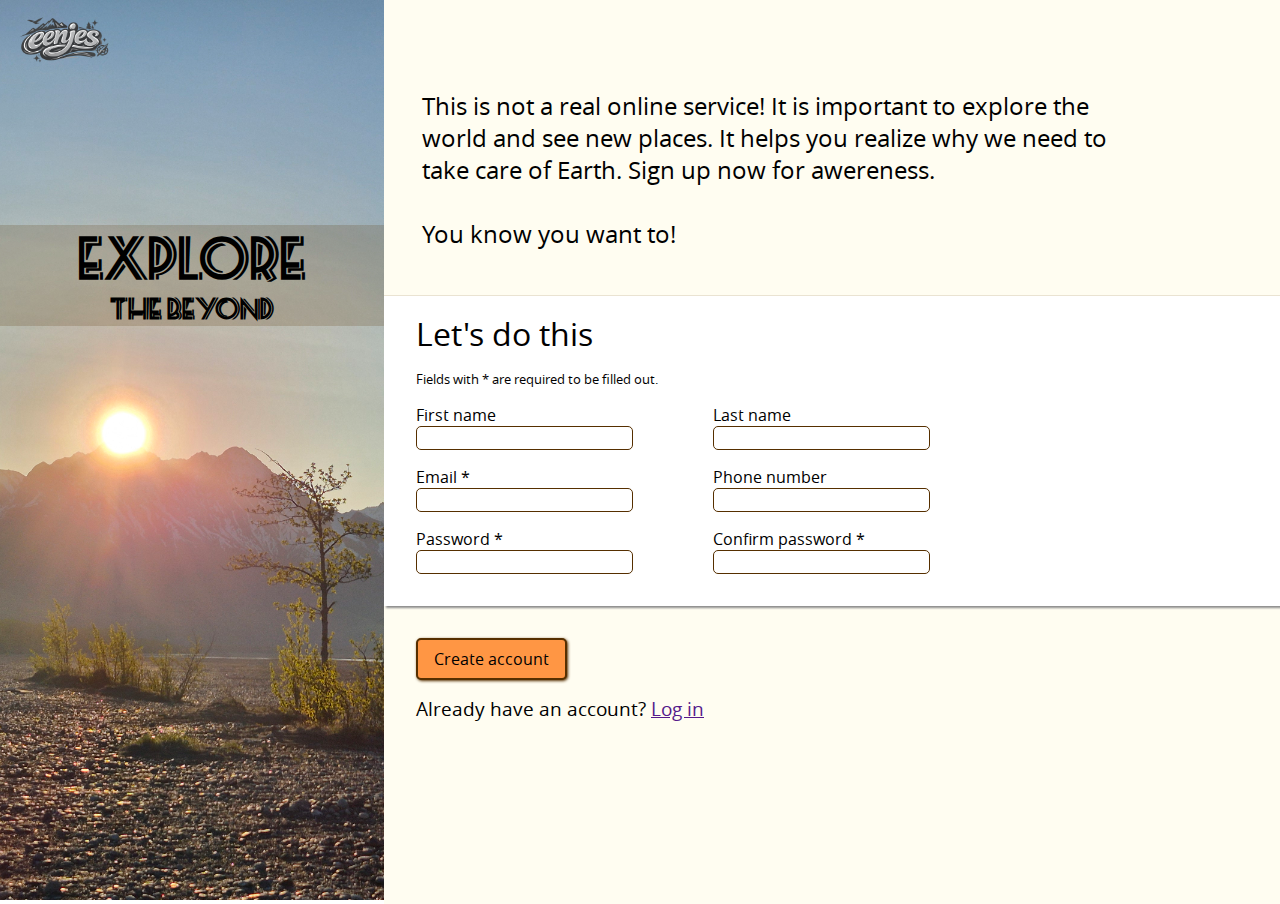
<file: index.html>
<!DOCTYPE html>
<html lang="en">
<head>
    <meta charset="UTF-8">
    <meta name="viewport" content="width=device-width, initial-scale=1.0">
    <link rel="stylesheet" href="style.css">
    <title>Sign up</title>
</head>
<body>
    <div class="side-bar">
        <img src="background.jpg" alt="landscape image">
        <img class="logo" src="logo.png" alt="logo">
        <div class="side-bar-header">
            <h1>Explore</h1>
            <h2>The beyond</h2>
        </div>
    </div>

    <div class="main">
        <div class="main-header">
            <p>This is not a real online service! It is important to explore the world and see new places.
                It helps you realize why we need to take care of Earth. Sign up now for awereness.
            </p>

            <p>You know you want to!</p>
        </div>

        <div class="main-form">

            <form action="" method="post">
                <div class="form-section">
                    <p>Let's do this</p>
                    <p class="warning">Fields with * are required to be filled out.</p>
                    <div class="inputs">
                        <div class="form-column-one">
                            <p>
                                <label for="first_name">First name</label>
                                <input type="text" name="first_name" id="first_name">
                            </p>
                            <p>
                                <label for="email">Email *</label>
                                <input type="email" name="email" id="email" required>
                            </p>
                    
                            <p>
                                <label for="password">Password *</label>
                                <input type="password" name="password" id="password" required minlength="8">
                            </p>
                        </div>
                        <div class="form-column-two">
                            <p>
                                <label for="last_name">Last name</label>
                                <input type="text" name="last_name" id="last_name">
                            </p>
                            <p>
                                <label for="tel_number">Phone number</label>
                                <input type="tel" name="tel_number" id="tel_number">
                            </p>
                            <p>
                                <label for="confirm_password">Confirm password *</label>
                                <input type="password" name="confirm_password" id="confirm_password" required minlength="8">
                            </p>
                        </div>
                    </div>
                </div>
                <button type="submit">Create account</button>
            </form>
            <p>Already have an account? <a href="">Log in</a></p>
        </div>
    </div>

    <script src="script.js"></script>
</body>
</html>
</file>
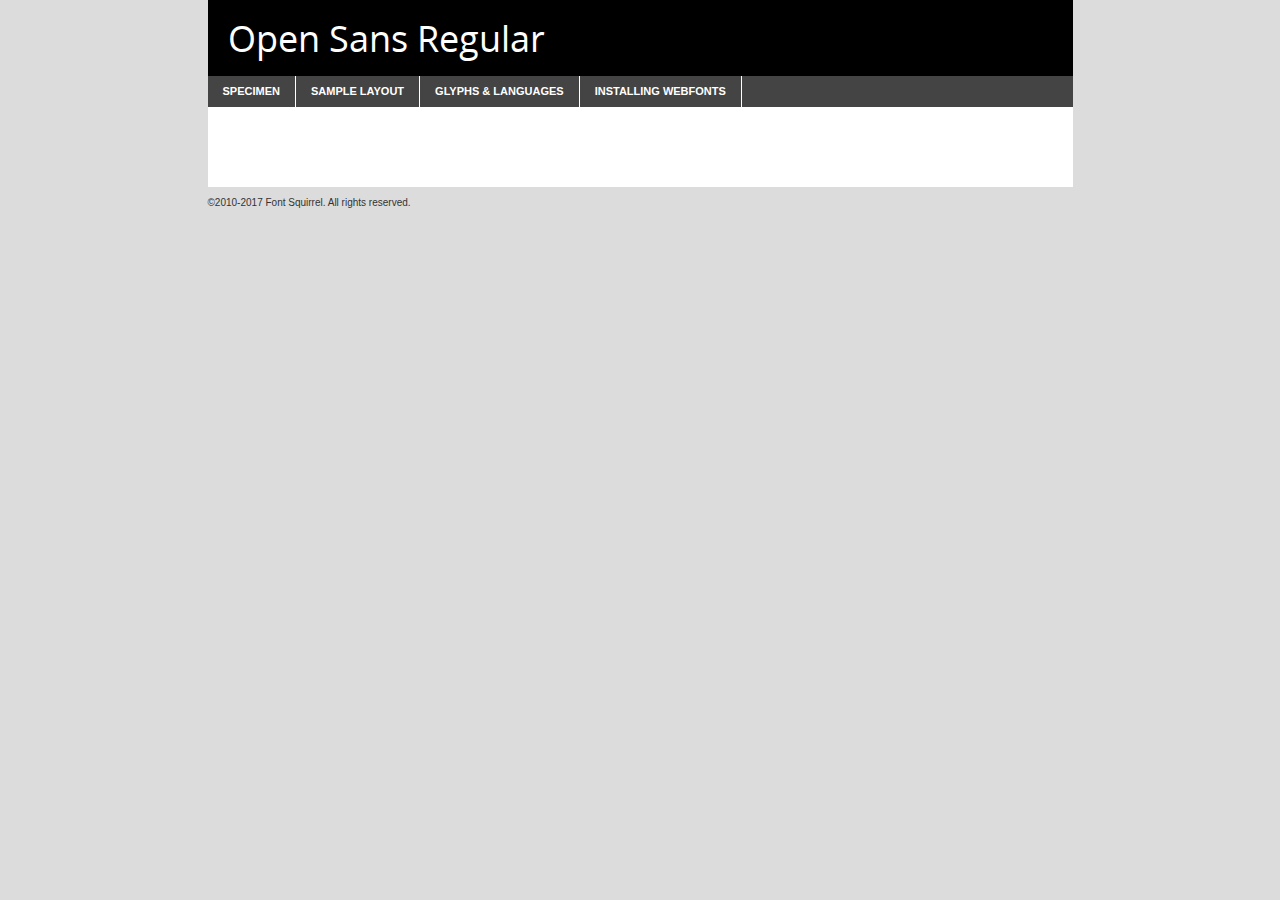
<file: fonts/fonts/opensans-regular-demo.html>
<!DOCTYPE html PUBLIC "-//W3C//DTD XHTML 1.0 Transitional//EN"
        "http://www.w3.org/TR/xhtml1/DTD/xhtml1-transitional.dtd">

<html xmlns="http://www.w3.org/1999/xhtml" xml:lang="en" lang="en">
<head>
    <meta http-equiv="Content-Type" content="text/html; charset=utf-8"/>
    <script src="http://ajax.googleapis.com/ajax/libs/jquery/1.7.2/jquery.min.js" type="text/javascript" charset="utf-8"></script>
    <script type="text/javascript">
		(function($) {
			$.fn.easyTabs = function(option) {
				var param = jQuery.extend({ fadeSpeed: 'fast', defaultContent: 1, activeClass: 'active' }, option);
				$(this).each(function() {
					var thisId = '#' + this.id;
					if ( param.defaultContent == '' )
					{
						param.defaultContent = 1;
					}
					if ( typeof param.defaultContent == 'number' )
					{
						var defaultTab = $(thisId + ' .tabs li:eq(' + (param.defaultContent - 1) + ') a').attr('href').substr(1);
					}
					else
					{
						var defaultTab = param.defaultContent;
					}
					$(thisId + ' .tabs li a').each(function() {
						var tabToHide = $(this).attr('href').substr(1);
						$('#' + tabToHide).addClass('easytabs-tab-content');
					});
					hideAll();
					changeContent(defaultTab);

					function hideAll() {$(thisId + ' .easytabs-tab-content').hide();}

					function changeContent(tabId)
					{
						hideAll();
						$(thisId + ' .tabs li').removeClass(param.activeClass);
						$(thisId + ' .tabs li a[href=#' + tabId + ']').closest('li').addClass(param.activeClass);
						if ( param.fadeSpeed != 'none' )
						{
							$(thisId + ' #' + tabId).fadeIn(param.fadeSpeed);
						}
						else
						{
							$(thisId + ' #' + tabId).show();
						}
					}

					$(thisId + ' .tabs li').click(function() {
						var tabId = $(this).find('a').attr('href').substr(1);
						changeContent(tabId);
						return false;
					});
				});
			}
		})(jQuery);
    </script>
    <link rel="stylesheet" href="specimen_files/specimen_stylesheet.css" type="text/css" charset="utf-8"/>
    <link rel="stylesheet" href="stylesheet.css" type="text/css" charset="utf-8"/>

    <style type="text/css">
        		body {
			font-family: 'open_sansregular';
        		}

            </style>

    <title>Open Sans Regular Specimen</title>


    <script type="text/javascript" charset="utf-8">
		$(document).ready(function() {
			$('#container').easyTabs({ defaultContent: 1 });
		});
    </script>
</head>

<body>
<div id="container">
    <div id="header">
		Open Sans Regular    </div>
    <ul class="tabs">
        <li><a href="#specimen">Specimen</a></li>
        <li><a href="#layout">Sample Layout</a></li>
                <li><a href="#glyphs">Glyphs &amp; Languages</a></li>
        <li><a href="#installing">Installing Webfonts</a></li>

    </ul>

    <div id="main_content">


        <div id="specimen">

            <div class="section">
                <div class="grid12 firstcol">
                    <div class="huge">AaBb</div>
                </div>
            </div>

            <div class="section">
                <div class="glyph_range">A&#x200B;B&#x200b;C&#x200b;D&#x200b;E&#x200b;F&#x200b;G&#x200b;H&#x200b;I&#x200b;J&#x200b;K&#x200b;L&#x200b;M&#x200b;N&#x200b;O&#x200b;P&#x200b;Q&#x200b;R&#x200b;S&#x200b;T&#x200b;U&#x200b;V&#x200b;W&#x200b;X&#x200b;Y&#x200b;Z&#x200b;a&#x200b;b&#x200b;c&#x200b;d&#x200b;e&#x200b;f&#x200b;g&#x200b;h&#x200b;i&#x200b;j&#x200b;k&#x200b;l&#x200b;m&#x200b;n&#x200b;o&#x200b;p&#x200b;q&#x200b;r&#x200b;s&#x200b;t&#x200b;u&#x200b;v&#x200b;w&#x200b;x&#x200b;y&#x200b;z&#x200b;1&#x200b;2&#x200b;3&#x200b;4&#x200b;5&#x200b;6&#x200b;7&#x200b;8&#x200b;9&#x200b;0&#x200b;&amp;&#x200b;.&#x200b;,&#x200b;?&#x200b;!&#x200b;&#64;&#x200b;(&#x200b;)&#x200b;#&#x200b;$&#x200b;%&#x200b;*&#x200b;+&#x200b;-&#x200b;=&#x200b;:&#x200b;;</div>
            </div>
            <div class="section">
                <div class="grid12 firstcol">
                    <table class="sample_table">
                        <tr>
                            <td>10</td>
                            <td class="size10">abcdefghijklmnopqrstuvwxyzABCDEFGHIJKLMNOPQRSTUVWXYZ0123456789abcdefghijklmnopqrstuvwxyzABCDEFGHIJKLMNOPQRSTUVWXYZ0123456789abcdefghijklmnopqrstuvwxyzABCDEFGHIJKLMNOPQRSTUVWXYZ</td>
                        </tr>
                        <tr>
                            <td>11</td>
                            <td class="size11">abcdefghijklmnopqrstuvwxyzABCDEFGHIJKLMNOPQRSTUVWXYZ0123456789abcdefghijklmnopqrstuvwxyzABCDEFGHIJKLMNOPQRSTUVWXYZ0123456789abcdefghijklmnopqrstuvwxyzABCDEFGHIJKLMNOPQRSTUVWXYZ</td>
                        </tr>
                        <tr>
                            <td>12</td>
                            <td class="size12">abcdefghijklmnopqrstuvwxyzABCDEFGHIJKLMNOPQRSTUVWXYZ0123456789abcdefghijklmnopqrstuvwxyzABCDEFGHIJKLMNOPQRSTUVWXYZ0123456789abcdefghijklmnopqrstuvwxyzABCDEFGHIJKLMNOPQRSTUVWXYZ</td>
                        </tr>
                        <tr>
                            <td>13</td>
                            <td class="size13">abcdefghijklmnopqrstuvwxyzABCDEFGHIJKLMNOPQRSTUVWXYZ0123456789abcdefghijklmnopqrstuvwxyzABCDEFGHIJKLMNOPQRSTUVWXYZ0123456789abcdefghijklmnopqrstuvwxyzABCDEFGHIJKLMNOPQRSTUVWXYZ</td>
                        </tr>
                        <tr>
                            <td>14</td>
                            <td class="size14">abcdefghijklmnopqrstuvwxyzABCDEFGHIJKLMNOPQRSTUVWXYZ0123456789abcdefghijklmnopqrstuvwxyzABCDEFGHIJKLMNOPQRSTUVWXYZ0123456789abcdefghijklmnopqrstuvwxyzABCDEFGHIJKLMNOPQRSTUVWXYZ</td>
                        </tr>
                        <tr>
                            <td>16</td>
                            <td class="size16">abcdefghijklmnopqrstuvwxyzABCDEFGHIJKLMNOPQRSTUVWXYZ0123456789abcdefghijklmnopqrstuvwxyzABCDEFGHIJKLMNOPQRSTUVWXYZ</td>
                        </tr>
                        <tr>
                            <td>18</td>
                            <td class="size18">abcdefghijklmnopqrstuvwxyzABCDEFGHIJKLMNOPQRSTUVWXYZ0123456789abcdefghijklmnopqrstuvwxyzABCDEFGHIJKLMNOPQRSTUVWXYZ</td>
                        </tr>
                        <tr>
                            <td>20</td>
                            <td class="size20">abcdefghijklmnopqrstuvwxyzABCDEFGHIJKLMNOPQRSTUVWXYZ0123456789abcdefghijklmnopqrstuvwxyzABCDEFGHIJKLMNOPQRSTUVWXYZ</td>
                        </tr>
                        <tr>
                            <td>24</td>
                            <td class="size24">abcdefghijklmnopqrstuvwxyzABCDEFGHIJKLMNOPQRSTUVWXYZ0123456789abcdefghijklmnopqrstuvwxyzABCDEFGHIJKLMNOPQRSTUVWXYZ</td>
                        </tr>
                        <tr>
                            <td>30</td>
                            <td class="size30">abcdefghijklmnopqrstuvwxyzABCDEFGHIJKLMNOPQRSTUVWXYZ0123456789abcdefghijklmnopqrstuvwxyzABCDEFGHIJKLMNOPQRSTUVWXYZ</td>
                        </tr>
                        <tr>
                            <td>36</td>
                            <td class="size36">abcdefghijklmnopqrstuvwxyzABCDEFGHIJKLMNOPQRSTUVWXYZ0123456789abcdefghijklmnopqrstuvwxyzABCDEFGHIJKLMNOPQRSTUVWXYZ</td>
                        </tr>
                        <tr>
                            <td>48</td>
                            <td class="size48">abcdefghijklmnopqrstuvwxyzABCDEFGHIJKLMNOPQRSTUVWXYZ0123456789abcdefghijklmnopqrstuvwxyzABCDEFGHIJKLMNOPQRSTUVWXYZ</td>
                        </tr>
                        <tr>
                            <td>60</td>
                            <td class="size60">abcdefghijklmnopqrstuvwxyzABCDEFGHIJKLMNOPQRSTUVWXYZ0123456789abcdefghijklmnopqrstuvwxyzABCDEFGHIJKLMNOPQRSTUVWXYZ</td>
                        </tr>
                        <tr>
                            <td>72</td>
                            <td class="size72">abcdefghijklmnopqrstuvwxyzABCDEFGHIJKLMNOPQRSTUVWXYZ0123456789abcdefghijklmnopqrstuvwxyzABCDEFGHIJKLMNOPQRSTUVWXYZ</td>
                        </tr>
                        <tr>
                            <td>90</td>
                            <td class="size90">abcdefghijklmnopqrstuvwxyzABCDEFGHIJKLMNOPQRSTUVWXYZ0123456789abcdefghijklmnopqrstuvwxyzABCDEFGHIJKLMNOPQRSTUVWXYZ</td>
                        </tr>
                    </table>

                </div>

            </div>


            <div class="section" id="bodycomparison">


                <div id="xheight">
                    <div class="fontbody">&#x25FC;&#x25FC;&#x25FC;&#x25FC;&#x25FC;&#x25FC;&#x25FC;&#x25FC;&#x25FC;&#x25FC;&#x25FC;&#x25FC;&#x25FC;&#x25FC;&#x25FC;&#x25FC;&#x25FC;&#x25FC;&#x25FC;&#x25FC;&#x25FC;&#x25FC;&#x25FC;&#x25FC;&#x25FC;&#x25FC;&#x25FC;&#x25FC;&#x25FC;&#x25FC;&#x25FC;&#x25FC;&#x25FC;&#x25FC;&#x25FC;&#x25FC;&#x25FC;&#x25FC;&#x25FC;&#x25FC;&#x25FC;&#x25FC;&#x25FC;&#x25FC;&#x25FC;&#x25FC;&#x25FC;&#x25FC;&#x25FC;&#x25FC;&#x25FC;&#x25FC;&#x25FC;&#x25FC;&#x25FC;&#x25FC;&#x25FC;&#x25FC;&#x25FC;&#x25FC;&#x25FC;&#x25FC;&#x25FC;&#x25FC;&#x25FC;&#x25FC;&#x25FC;&#x25FC;&#x25FC;&#x25FC;&#x25FC;&#x25FC;&#x25FC;&#x25FC;&#x25FC;&#x25FC;&#x25FC;&#x25FC;&#x25FC;&#x25FC;&#x25FC;&#x25FC;&#x25FC;&#x25FC;&#x25FC;&#x25FC;&#x25FC;&#x25FC;&#x25FC;&#x25FC;&#x25FC;&#x25FC;&#x25FC;&#x25FC;&#x25FC;&#x25FC;&#x25FC;&#x25FC;&#x25FC;body</div>
                    <div class="arialbody">body</div>
                    <div class="verdanabody">body</div>
                    <div class="georgiabody">body</div>
                </div>
                <div class="fontbody" style="z-index:1">
                    body<span>Open Sans Regular</span>
                </div>
                <div class="arialbody" style="z-index:1">
                    body<span>Arial</span>
                </div>
                <div class="verdanabody" style="z-index:1">
                    body<span>Verdana</span>
                </div>
                <div class="georgiabody" style="z-index:1">
                    body<span>Georgia</span>
                </div>


            </div>


            <div class="section psample psample_row1" id="">

                <div class="grid2 firstcol">
                    <p class="size10"><span>10.</span>Aenean lacinia bibendum nulla sed consectetur. Fusce dapibus, tellus ac cursus commodo, tortor mauris condimentum nibh, ut fermentum massa justo sit amet risus. Nullam id dolor id nibh ultricies vehicula ut id elit. Cum sociis natoque penatibus et magnis dis parturient montes, nascetur ridiculus mus. Nulla vitae elit libero, a pharetra augue.</p>

                </div>
                <div class="grid3">
                    <p class="size11"><span>11.</span>Aenean lacinia bibendum nulla sed consectetur. Fusce dapibus, tellus ac cursus commodo, tortor mauris condimentum nibh, ut fermentum massa justo sit amet risus. Nullam id dolor id nibh ultricies vehicula ut id elit. Cum sociis natoque penatibus et magnis dis parturient montes, nascetur ridiculus mus. Nulla vitae elit libero, a pharetra augue.</p>

                </div>
                <div class="grid3">
                    <p class="size12"><span>12.</span>Aenean lacinia bibendum nulla sed consectetur. Fusce dapibus, tellus ac cursus commodo, tortor mauris condimentum nibh, ut fermentum massa justo sit amet risus. Nullam id dolor id nibh ultricies vehicula ut id elit. Cum sociis natoque penatibus et magnis dis parturient montes, nascetur ridiculus mus. Nulla vitae elit libero, a pharetra augue.</p>

                </div>
                <div class="grid4">
                    <p class="size13"><span>13.</span>Aenean lacinia bibendum nulla sed consectetur. Fusce dapibus, tellus ac cursus commodo, tortor mauris condimentum nibh, ut fermentum massa justo sit amet risus. Nullam id dolor id nibh ultricies vehicula ut id elit. Cum sociis natoque penatibus et magnis dis parturient montes, nascetur ridiculus mus. Nulla vitae elit libero, a pharetra augue.</p>

                </div>
                <div class="white_blend"></div>

            </div>
            <div class="section psample psample_row2" id="">
                <div class="grid3 firstcol">
                    <p class="size14"><span>14.</span>Aenean lacinia bibendum nulla sed consectetur. Fusce dapibus, tellus ac cursus commodo, tortor mauris condimentum nibh, ut fermentum massa justo sit amet risus. Nullam id dolor id nibh ultricies vehicula ut id elit. Cum sociis natoque penatibus et magnis dis parturient montes, nascetur ridiculus mus. Nulla vitae elit libero, a pharetra augue.</p>

                </div>
                <div class="grid4">
                    <p class="size16"><span>16.</span>Aenean lacinia bibendum nulla sed consectetur. Fusce dapibus, tellus ac cursus commodo, tortor mauris condimentum nibh, ut fermentum massa justo sit amet risus. Nullam id dolor id nibh ultricies vehicula ut id elit. Cum sociis natoque penatibus et magnis dis parturient montes, nascetur ridiculus mus. Nulla vitae elit libero, a pharetra augue.</p>

                </div>
                <div class="grid5">
                    <p class="size18"><span>18.</span>Aenean lacinia bibendum nulla sed consectetur. Fusce dapibus, tellus ac cursus commodo, tortor mauris condimentum nibh, ut fermentum massa justo sit amet risus. Nullam id dolor id nibh ultricies vehicula ut id elit. Cum sociis natoque penatibus et magnis dis parturient montes, nascetur ridiculus mus. Nulla vitae elit libero, a pharetra augue.</p>

                </div>

                <div class="white_blend"></div>

            </div>

            <div class="section psample psample_row3" id="">
                <div class="grid5 firstcol">
                    <p class="size20"><span>20.</span>Aenean lacinia bibendum nulla sed consectetur. Fusce dapibus, tellus ac cursus commodo, tortor mauris condimentum nibh, ut fermentum massa justo sit amet risus. Nullam id dolor id nibh ultricies vehicula ut id elit. Cum sociis natoque penatibus et magnis dis parturient montes, nascetur ridiculus mus. Nulla vitae elit libero, a pharetra augue.</p>
                </div>
                <div class="grid7">
                    <p class="size24"><span>24.</span>Aenean lacinia bibendum nulla sed consectetur. Fusce dapibus, tellus ac cursus commodo, tortor mauris condimentum nibh, ut fermentum massa justo sit amet risus. Nullam id dolor id nibh ultricies vehicula ut id elit. Cum sociis natoque penatibus et magnis dis parturient montes, nascetur ridiculus mus. Nulla vitae elit libero, a pharetra augue.</p>
                </div>

                <div class="white_blend"></div>

            </div>

            <div class="section psample psample_row4" id="">
                <div class="grid12 firstcol">
                    <p class="size30"><span>30.</span>Aenean lacinia bibendum nulla sed consectetur. Fusce dapibus, tellus ac cursus commodo, tortor mauris condimentum nibh, ut fermentum massa justo sit amet risus. Nullam id dolor id nibh ultricies vehicula ut id elit. Cum sociis natoque penatibus et magnis dis parturient montes, nascetur ridiculus mus. Nulla vitae elit libero, a pharetra augue.</p>
                </div>
                <div class="white_blend"></div>

            </div>


            <div class="section psample psample_row1 fullreverse">
                <div class="grid2 firstcol">
                    <p class="size10"><span>10.</span>Aenean lacinia bibendum nulla sed consectetur. Fusce dapibus, tellus ac cursus commodo, tortor mauris condimentum nibh, ut fermentum massa justo sit amet risus. Nullam id dolor id nibh ultricies vehicula ut id elit. Cum sociis natoque penatibus et magnis dis parturient montes, nascetur ridiculus mus. Nulla vitae elit libero, a pharetra augue.</p>

                </div>
                <div class="grid3">
                    <p class="size11"><span>11.</span>Aenean lacinia bibendum nulla sed consectetur. Fusce dapibus, tellus ac cursus commodo, tortor mauris condimentum nibh, ut fermentum massa justo sit amet risus. Nullam id dolor id nibh ultricies vehicula ut id elit. Cum sociis natoque penatibus et magnis dis parturient montes, nascetur ridiculus mus. Nulla vitae elit libero, a pharetra augue.</p>

                </div>
                <div class="grid3">
                    <p class="size12"><span>12.</span>Aenean lacinia bibendum nulla sed consectetur. Fusce dapibus, tellus ac cursus commodo, tortor mauris condimentum nibh, ut fermentum massa justo sit amet risus. Nullam id dolor id nibh ultricies vehicula ut id elit. Cum sociis natoque penatibus et magnis dis parturient montes, nascetur ridiculus mus. Nulla vitae elit libero, a pharetra augue.</p>

                </div>
                <div class="grid4">
                    <p class="size13"><span>13.</span>Aenean lacinia bibendum nulla sed consectetur. Fusce dapibus, tellus ac cursus commodo, tortor mauris condimentum nibh, ut fermentum massa justo sit amet risus. Nullam id dolor id nibh ultricies vehicula ut id elit. Cum sociis natoque penatibus et magnis dis parturient montes, nascetur ridiculus mus. Nulla vitae elit libero, a pharetra augue.</p>

                </div>
                <div class="black_blend"></div>

            </div>

            <div class="section psample psample_row2 fullreverse">
                <div class="grid3 firstcol">
                    <p class="size14"><span>14.</span>Aenean lacinia bibendum nulla sed consectetur. Fusce dapibus, tellus ac cursus commodo, tortor mauris condimentum nibh, ut fermentum massa justo sit amet risus. Nullam id dolor id nibh ultricies vehicula ut id elit. Cum sociis natoque penatibus et magnis dis parturient montes, nascetur ridiculus mus. Nulla vitae elit libero, a pharetra augue.</p>

                </div>
                <div class="grid4">
                    <p class="size16"><span>16.</span>Aenean lacinia bibendum nulla sed consectetur. Fusce dapibus, tellus ac cursus commodo, tortor mauris condimentum nibh, ut fermentum massa justo sit amet risus. Nullam id dolor id nibh ultricies vehicula ut id elit. Cum sociis natoque penatibus et magnis dis parturient montes, nascetur ridiculus mus. Nulla vitae elit libero, a pharetra augue.</p>

                </div>
                <div class="grid5">
                    <p class="size18"><span>18.</span>Aenean lacinia bibendum nulla sed consectetur. Fusce dapibus, tellus ac cursus commodo, tortor mauris condimentum nibh, ut fermentum massa justo sit amet risus. Nullam id dolor id nibh ultricies vehicula ut id elit. Cum sociis natoque penatibus et magnis dis parturient montes, nascetur ridiculus mus. Nulla vitae elit libero, a pharetra augue.</p>

                </div>
                <div class="black_blend"></div>

            </div>

            <div class="section psample fullreverse psample_row3" id="">
                <div class="grid5 firstcol">
                    <p class="size20"><span>20.</span>Aenean lacinia bibendum nulla sed consectetur. Fusce dapibus, tellus ac cursus commodo, tortor mauris condimentum nibh, ut fermentum massa justo sit amet risus. Nullam id dolor id nibh ultricies vehicula ut id elit. Cum sociis natoque penatibus et magnis dis parturient montes, nascetur ridiculus mus. Nulla vitae elit libero, a pharetra augue.</p>
                </div>
                <div class="grid7">
                    <p class="size24"><span>24.</span>Aenean lacinia bibendum nulla sed consectetur. Fusce dapibus, tellus ac cursus commodo, tortor mauris condimentum nibh, ut fermentum massa justo sit amet risus. Nullam id dolor id nibh ultricies vehicula ut id elit. Cum sociis natoque penatibus et magnis dis parturient montes, nascetur ridiculus mus. Nulla vitae elit libero, a pharetra augue.</p>
                </div>

                <div class="black_blend"></div>

            </div>

            <div class="section psample fullreverse psample_row4" id="" style="border-bottom: 20px #000 solid;">
                <div class="grid12 firstcol">
                    <p class="size30"><span>30.</span>Aenean lacinia bibendum nulla sed consectetur. Fusce dapibus, tellus ac cursus commodo, tortor mauris condimentum nibh, ut fermentum massa justo sit amet risus. Nullam id dolor id nibh ultricies vehicula ut id elit. Cum sociis natoque penatibus et magnis dis parturient montes, nascetur ridiculus mus. Nulla vitae elit libero, a pharetra augue.</p>
                </div>
                <div class="black_blend"></div>

            </div>


        </div>

        <div id="layout">

            <div class="section">

                <div class="grid12 firstcol">
                    <h1>Lorem Ipsum Dolor</h1>
                    <h2>Etiam porta sem malesuada magna mollis euismod</h2>

                    <p class="byline">By <a href="#link">Aenean Lacinia</a></p>
                </div>
            </div>
            <div class="section">
                <div class="grid8 firstcol">
                    <p class="large">Donec sed odio dui. Morbi leo risus, porta ac consectetur ac, vestibulum at eros. Fusce dapibus, tellus ac cursus commodo, tortor mauris condimentum nibh, ut fermentum massa justo sit amet risus. </p>


                    <h3>Pellentesque ornare sem</h3>

                    <p>Maecenas sed diam eget risus varius blandit sit amet non magna. Maecenas faucibus mollis interdum. Donec ullamcorper nulla non metus auctor fringilla. Nullam id dolor id nibh ultricies vehicula ut id elit. Nullam id dolor id nibh ultricies vehicula ut id elit. </p>

                    <p>Aenean eu leo quam. Pellentesque ornare sem lacinia quam venenatis vestibulum. Lorem ipsum dolor sit amet, consectetur adipiscing elit. Cum sociis natoque penatibus et magnis dis parturient montes, nascetur ridiculus mus. </p>

                    <p>Nulla vitae elit libero, a pharetra augue. Praesent commodo cursus magna, vel scelerisque nisl consectetur et. Aenean lacinia bibendum nulla sed consectetur. </p>

                    <p>Nullam quis risus eget urna mollis ornare vel eu leo. Nullam quis risus eget urna mollis ornare vel eu leo. Maecenas sed diam eget risus varius blandit sit amet non magna. Donec ullamcorper nulla non metus auctor fringilla. </p>

                    <h3>Cras mattis consectetur</h3>

                    <p>Aenean eu leo quam. Pellentesque ornare sem lacinia quam venenatis vestibulum. Aenean lacinia bibendum nulla sed consectetur. Integer posuere erat a ante venenatis dapibus posuere velit aliquet. Cras mattis consectetur purus sit amet fermentum. </p>

                    <p>Nullam id dolor id nibh ultricies vehicula ut id elit. Nullam quis risus eget urna mollis ornare vel eu leo. Cras mattis consectetur purus sit amet fermentum.</p>
                </div>

                <div class="grid4 sidebar">

                    <div class="box reverse">
                        <p class="last">Nullam quis risus eget urna mollis ornare vel eu leo. Donec ullamcorper nulla non metus auctor fringilla. Cras mattis consectetur purus sit amet fermentum. Sed posuere consectetur est at lobortis. Lorem ipsum dolor sit amet, consectetur adipiscing elit. </p>
                    </div>

                    <p class="caption">Maecenas sed diam eget risus varius.</p>

                    <p>Vestibulum id ligula porta felis euismod semper. Integer posuere erat a ante venenatis dapibus posuere velit aliquet. Vestibulum id ligula porta felis euismod semper. Sed posuere consectetur est at lobortis. Maecenas sed diam eget risus varius blandit sit amet non magna. Fusce dapibus, tellus ac cursus commodo, tortor mauris condimentum nibh, ut fermentum massa justo sit amet risus. </p>


                    <p>Duis mollis, est non commodo luctus, nisi erat porttitor ligula, eget lacinia odio sem nec elit. Aenean lacinia bibendum nulla sed consectetur. Vivamus sagittis lacus vel augue laoreet rutrum faucibus dolor auctor. Aenean lacinia bibendum nulla sed consectetur. Nullam quis risus eget urna mollis ornare vel eu leo. </p>

                    <p>Praesent commodo cursus magna, vel scelerisque nisl consectetur et. Donec ullamcorper nulla non metus auctor fringilla. Maecenas faucibus mollis interdum. Fusce dapibus, tellus ac cursus commodo, tortor mauris condimentum nibh, ut fermentum massa justo sit amet risus. </p>

                </div>
            </div>

        </div>


		

        <div id="glyphs">
            <div class="section">
                <div class="grid12 firstcol">

                    <h1>Language Support</h1>
                    <p>The subset of Open Sans Regular in this kit supports the following languages:<br/>

						Albanian, Basque, Breton, Chamorro, Danish, Dutch, English, Faroese, Finnish, French, Frisian, Galician, German, Icelandic, Italian, Malagasy, Norwegian, Portuguese, Spanish, Alsatian, Aragonese, Arapaho, Arrernte, Asturian, Aymara, Bislama, Cebuano, Corsican, Fijian, French_creole, Genoese, Gilbertese, Greenlandic, Haitian_creole, Hiligaynon, Hmong, Hopi, Ibanag, Iloko_ilokano, Indonesian, Interglossa_glosa, Interlingua, Irish_gaelic, Jerriais, Lojban, Lombard, Luxembourgeois, Manx, Mohawk, Norfolk_pitcairnese, Occitan, Oromo, Pangasinan, Papiamento, Piedmontese, Potawatomi, Rhaeto-romance, Romansh, Rotokas, Sami_lule, Samoan, Sardinian, Scots_gaelic, Seychelles_creole, Shona, Sicilian, Somali, Southern_ndebele, Swahili, Swati_swazi, Tagalog_filipino_pilipino, Tetum, Tok_pisin, Uyghur_latinized, Volapuk, Walloon, Warlpiri, Xhosa, Yapese, Zulu, Latinbasic, Ubasic, Demo                    </p>
                    <h1>Glyph Chart</h1>
                    <p>The subset of Open Sans Regular in this kit includes all the glyphs listed below. Unicode entities are included above each glyph to help you insert individual characters into your layout.</p>
                    <div id="glyph_chart">

						                            							                                <div><p>&amp;#13;</p>&#13;</div>
																				                                <div><p>&amp;#32;</p>&#32;</div>
																				                                <div><p>&amp;#33;</p>&#33;</div>
																				                                <div><p>&amp;#34;</p>&#34;</div>
																				                                <div><p>&amp;#35;</p>&#35;</div>
																				                                <div><p>&amp;#36;</p>&#36;</div>
																				                                <div><p>&amp;#37;</p>&#37;</div>
																				                                <div><p>&amp;#38;</p>&#38;</div>
																				                                <div><p>&amp;#39;</p>&#39;</div>
																				                                <div><p>&amp;#40;</p>&#40;</div>
																				                                <div><p>&amp;#41;</p>&#41;</div>
																				                                <div><p>&amp;#42;</p>&#42;</div>
																				                                <div><p>&amp;#43;</p>&#43;</div>
																				                                <div><p>&amp;#44;</p>&#44;</div>
																				                                <div><p>&amp;#45;</p>&#45;</div>
																				                                <div><p>&amp;#46;</p>&#46;</div>
																				                                <div><p>&amp;#47;</p>&#47;</div>
																				                                <div><p>&amp;#48;</p>&#48;</div>
																				                                <div><p>&amp;#49;</p>&#49;</div>
																				                                <div><p>&amp;#50;</p>&#50;</div>
																				                                <div><p>&amp;#51;</p>&#51;</div>
																				                                <div><p>&amp;#52;</p>&#52;</div>
																				                                <div><p>&amp;#53;</p>&#53;</div>
																				                                <div><p>&amp;#54;</p>&#54;</div>
																				                                <div><p>&amp;#55;</p>&#55;</div>
																				                                <div><p>&amp;#56;</p>&#56;</div>
																				                                <div><p>&amp;#57;</p>&#57;</div>
																				                                <div><p>&amp;#58;</p>&#58;</div>
																				                                <div><p>&amp;#59;</p>&#59;</div>
																				                                <div><p>&amp;#60;</p>&#60;</div>
																				                                <div><p>&amp;#61;</p>&#61;</div>
																				                                <div><p>&amp;#62;</p>&#62;</div>
																				                                <div><p>&amp;#63;</p>&#63;</div>
																				                                <div><p>&amp;#64;</p>&#64;</div>
																				                                <div><p>&amp;#65;</p>&#65;</div>
																				                                <div><p>&amp;#66;</p>&#66;</div>
																				                                <div><p>&amp;#67;</p>&#67;</div>
																				                                <div><p>&amp;#68;</p>&#68;</div>
																				                                <div><p>&amp;#69;</p>&#69;</div>
																				                                <div><p>&amp;#70;</p>&#70;</div>
																				                                <div><p>&amp;#71;</p>&#71;</div>
																				                                <div><p>&amp;#72;</p>&#72;</div>
																				                                <div><p>&amp;#73;</p>&#73;</div>
																				                                <div><p>&amp;#74;</p>&#74;</div>
																				                                <div><p>&amp;#75;</p>&#75;</div>
																				                                <div><p>&amp;#76;</p>&#76;</div>
																				                                <div><p>&amp;#77;</p>&#77;</div>
																				                                <div><p>&amp;#78;</p>&#78;</div>
																				                                <div><p>&amp;#79;</p>&#79;</div>
																				                                <div><p>&amp;#80;</p>&#80;</div>
																				                                <div><p>&amp;#81;</p>&#81;</div>
																				                                <div><p>&amp;#82;</p>&#82;</div>
																				                                <div><p>&amp;#83;</p>&#83;</div>
																				                                <div><p>&amp;#84;</p>&#84;</div>
																				                                <div><p>&amp;#85;</p>&#85;</div>
																				                                <div><p>&amp;#86;</p>&#86;</div>
																				                                <div><p>&amp;#87;</p>&#87;</div>
																				                                <div><p>&amp;#88;</p>&#88;</div>
																				                                <div><p>&amp;#89;</p>&#89;</div>
																				                                <div><p>&amp;#90;</p>&#90;</div>
																				                                <div><p>&amp;#91;</p>&#91;</div>
																				                                <div><p>&amp;#92;</p>&#92;</div>
																				                                <div><p>&amp;#93;</p>&#93;</div>
																				                                <div><p>&amp;#94;</p>&#94;</div>
																				                                <div><p>&amp;#95;</p>&#95;</div>
																				                                <div><p>&amp;#96;</p>&#96;</div>
																				                                <div><p>&amp;#97;</p>&#97;</div>
																				                                <div><p>&amp;#98;</p>&#98;</div>
																				                                <div><p>&amp;#99;</p>&#99;</div>
																				                                <div><p>&amp;#100;</p>&#100;</div>
																				                                <div><p>&amp;#101;</p>&#101;</div>
																				                                <div><p>&amp;#102;</p>&#102;</div>
																				                                <div><p>&amp;#103;</p>&#103;</div>
																				                                <div><p>&amp;#104;</p>&#104;</div>
																				                                <div><p>&amp;#105;</p>&#105;</div>
																				                                <div><p>&amp;#106;</p>&#106;</div>
																				                                <div><p>&amp;#107;</p>&#107;</div>
																				                                <div><p>&amp;#108;</p>&#108;</div>
																				                                <div><p>&amp;#109;</p>&#109;</div>
																				                                <div><p>&amp;#110;</p>&#110;</div>
																				                                <div><p>&amp;#111;</p>&#111;</div>
																				                                <div><p>&amp;#112;</p>&#112;</div>
																				                                <div><p>&amp;#113;</p>&#113;</div>
																				                                <div><p>&amp;#114;</p>&#114;</div>
																				                                <div><p>&amp;#115;</p>&#115;</div>
																				                                <div><p>&amp;#116;</p>&#116;</div>
																				                                <div><p>&amp;#117;</p>&#117;</div>
																				                                <div><p>&amp;#118;</p>&#118;</div>
																				                                <div><p>&amp;#119;</p>&#119;</div>
																				                                <div><p>&amp;#120;</p>&#120;</div>
																				                                <div><p>&amp;#121;</p>&#121;</div>
																				                                <div><p>&amp;#122;</p>&#122;</div>
																				                                <div><p>&amp;#123;</p>&#123;</div>
																				                                <div><p>&amp;#124;</p>&#124;</div>
																				                                <div><p>&amp;#125;</p>&#125;</div>
																				                                <div><p>&amp;#126;</p>&#126;</div>
																				                                <div><p>&amp;#160;</p>&#160;</div>
																				                                <div><p>&amp;#161;</p>&#161;</div>
																				                                <div><p>&amp;#162;</p>&#162;</div>
																				                                <div><p>&amp;#163;</p>&#163;</div>
																				                                <div><p>&amp;#164;</p>&#164;</div>
																				                                <div><p>&amp;#165;</p>&#165;</div>
																				                                <div><p>&amp;#166;</p>&#166;</div>
																				                                <div><p>&amp;#167;</p>&#167;</div>
																				                                <div><p>&amp;#168;</p>&#168;</div>
																				                                <div><p>&amp;#169;</p>&#169;</div>
																				                                <div><p>&amp;#170;</p>&#170;</div>
																				                                <div><p>&amp;#171;</p>&#171;</div>
																				                                <div><p>&amp;#172;</p>&#172;</div>
																				                                <div><p>&amp;#173;</p>&#173;</div>
																				                                <div><p>&amp;#174;</p>&#174;</div>
																				                                <div><p>&amp;#175;</p>&#175;</div>
																				                                <div><p>&amp;#176;</p>&#176;</div>
																				                                <div><p>&amp;#177;</p>&#177;</div>
																				                                <div><p>&amp;#178;</p>&#178;</div>
																				                                <div><p>&amp;#179;</p>&#179;</div>
																				                                <div><p>&amp;#180;</p>&#180;</div>
																				                                <div><p>&amp;#181;</p>&#181;</div>
																				                                <div><p>&amp;#182;</p>&#182;</div>
																				                                <div><p>&amp;#183;</p>&#183;</div>
																				                                <div><p>&amp;#184;</p>&#184;</div>
																				                                <div><p>&amp;#185;</p>&#185;</div>
																				                                <div><p>&amp;#186;</p>&#186;</div>
																				                                <div><p>&amp;#187;</p>&#187;</div>
																				                                <div><p>&amp;#188;</p>&#188;</div>
																				                                <div><p>&amp;#189;</p>&#189;</div>
																				                                <div><p>&amp;#190;</p>&#190;</div>
																				                                <div><p>&amp;#191;</p>&#191;</div>
																				                                <div><p>&amp;#192;</p>&#192;</div>
																				                                <div><p>&amp;#193;</p>&#193;</div>
																				                                <div><p>&amp;#194;</p>&#194;</div>
																				                                <div><p>&amp;#195;</p>&#195;</div>
																				                                <div><p>&amp;#196;</p>&#196;</div>
																				                                <div><p>&amp;#197;</p>&#197;</div>
																				                                <div><p>&amp;#198;</p>&#198;</div>
																				                                <div><p>&amp;#199;</p>&#199;</div>
																				                                <div><p>&amp;#200;</p>&#200;</div>
																				                                <div><p>&amp;#201;</p>&#201;</div>
																				                                <div><p>&amp;#202;</p>&#202;</div>
																				                                <div><p>&amp;#203;</p>&#203;</div>
																				                                <div><p>&amp;#204;</p>&#204;</div>
																				                                <div><p>&amp;#205;</p>&#205;</div>
																				                                <div><p>&amp;#206;</p>&#206;</div>
																				                                <div><p>&amp;#207;</p>&#207;</div>
																				                                <div><p>&amp;#208;</p>&#208;</div>
																				                                <div><p>&amp;#209;</p>&#209;</div>
																				                                <div><p>&amp;#210;</p>&#210;</div>
																				                                <div><p>&amp;#211;</p>&#211;</div>
																				                                <div><p>&amp;#212;</p>&#212;</div>
																				                                <div><p>&amp;#213;</p>&#213;</div>
																				                                <div><p>&amp;#214;</p>&#214;</div>
																				                                <div><p>&amp;#215;</p>&#215;</div>
																				                                <div><p>&amp;#216;</p>&#216;</div>
																				                                <div><p>&amp;#217;</p>&#217;</div>
																				                                <div><p>&amp;#218;</p>&#218;</div>
																				                                <div><p>&amp;#219;</p>&#219;</div>
																				                                <div><p>&amp;#220;</p>&#220;</div>
																				                                <div><p>&amp;#221;</p>&#221;</div>
																				                                <div><p>&amp;#222;</p>&#222;</div>
																				                                <div><p>&amp;#223;</p>&#223;</div>
																				                                <div><p>&amp;#224;</p>&#224;</div>
																				                                <div><p>&amp;#225;</p>&#225;</div>
																				                                <div><p>&amp;#226;</p>&#226;</div>
																				                                <div><p>&amp;#227;</p>&#227;</div>
																				                                <div><p>&amp;#228;</p>&#228;</div>
																				                                <div><p>&amp;#229;</p>&#229;</div>
																				                                <div><p>&amp;#230;</p>&#230;</div>
																				                                <div><p>&amp;#231;</p>&#231;</div>
																				                                <div><p>&amp;#232;</p>&#232;</div>
																				                                <div><p>&amp;#233;</p>&#233;</div>
																				                                <div><p>&amp;#234;</p>&#234;</div>
																				                                <div><p>&amp;#235;</p>&#235;</div>
																				                                <div><p>&amp;#236;</p>&#236;</div>
																				                                <div><p>&amp;#237;</p>&#237;</div>
																				                                <div><p>&amp;#238;</p>&#238;</div>
																				                                <div><p>&amp;#239;</p>&#239;</div>
																				                                <div><p>&amp;#240;</p>&#240;</div>
																				                                <div><p>&amp;#241;</p>&#241;</div>
																				                                <div><p>&amp;#242;</p>&#242;</div>
																				                                <div><p>&amp;#243;</p>&#243;</div>
																				                                <div><p>&amp;#244;</p>&#244;</div>
																				                                <div><p>&amp;#245;</p>&#245;</div>
																				                                <div><p>&amp;#246;</p>&#246;</div>
																				                                <div><p>&amp;#247;</p>&#247;</div>
																				                                <div><p>&amp;#248;</p>&#248;</div>
																				                                <div><p>&amp;#249;</p>&#249;</div>
																				                                <div><p>&amp;#250;</p>&#250;</div>
																				                                <div><p>&amp;#251;</p>&#251;</div>
																				                                <div><p>&amp;#252;</p>&#252;</div>
																				                                <div><p>&amp;#253;</p>&#253;</div>
																				                                <div><p>&amp;#254;</p>&#254;</div>
																				                                <div><p>&amp;#255;</p>&#255;</div>
																				                                <div><p>&amp;#338;</p>&#338;</div>
																				                                <div><p>&amp;#339;</p>&#339;</div>
																				                                <div><p>&amp;#376;</p>&#376;</div>
																				                                <div><p>&amp;#710;</p>&#710;</div>
																				                                <div><p>&amp;#732;</p>&#732;</div>
																				                                <div><p>&amp;#8192;</p>&#8192;</div>
																				                                <div><p>&amp;#8193;</p>&#8193;</div>
																				                                <div><p>&amp;#8194;</p>&#8194;</div>
																				                                <div><p>&amp;#8195;</p>&#8195;</div>
																				                                <div><p>&amp;#8196;</p>&#8196;</div>
																				                                <div><p>&amp;#8197;</p>&#8197;</div>
																				                                <div><p>&amp;#8198;</p>&#8198;</div>
																				                                <div><p>&amp;#8199;</p>&#8199;</div>
																				                                <div><p>&amp;#8200;</p>&#8200;</div>
																				                                <div><p>&amp;#8201;</p>&#8201;</div>
																				                                <div><p>&amp;#8202;</p>&#8202;</div>
																				                                <div><p>&amp;#8208;</p>&#8208;</div>
																				                                <div><p>&amp;#8209;</p>&#8209;</div>
																				                                <div><p>&amp;#8210;</p>&#8210;</div>
																				                                <div><p>&amp;#8211;</p>&#8211;</div>
																				                                <div><p>&amp;#8212;</p>&#8212;</div>
																				                                <div><p>&amp;#8216;</p>&#8216;</div>
																				                                <div><p>&amp;#8217;</p>&#8217;</div>
																				                                <div><p>&amp;#8218;</p>&#8218;</div>
																				                                <div><p>&amp;#8220;</p>&#8220;</div>
																				                                <div><p>&amp;#8221;</p>&#8221;</div>
																				                                <div><p>&amp;#8222;</p>&#8222;</div>
																				                                <div><p>&amp;#8226;</p>&#8226;</div>
																				                                <div><p>&amp;#8230;</p>&#8230;</div>
																				                                <div><p>&amp;#8239;</p>&#8239;</div>
																				                                <div><p>&amp;#8249;</p>&#8249;</div>
																				                                <div><p>&amp;#8250;</p>&#8250;</div>
																				                                <div><p>&amp;#8287;</p>&#8287;</div>
																				                                <div><p>&amp;#8364;</p>&#8364;</div>
																				                                <div><p>&amp;#8482;</p>&#8482;</div>
																				                                <div><p>&amp;#9724;</p>&#9724;</div>
																				                                <div><p>&amp;#64257;</p>&#64257;</div>
																				                                <div><p>&amp;#64258;</p>&#64258;</div>
																				                                <div><p>&amp;#64259;</p>&#64259;</div>
																				                                <div><p>&amp;#64260;</p>&#64260;</div>
																																													                    </div>
                </div>


            </div>
        </div>


        <div id="specs">

        </div>

        <div id="installing">
            <div class="section">
                <div class="grid7 firstcol">
                    <h1>Installing Webfonts</h1>

                    <p>Webfonts are supported by all major browser platforms but not all in the same way. There are currently four different font formats that must be included in order to target all browsers. This includes TTF, WOFF, EOT and SVG.</p>

                    <h2>1. Upload your webfonts</h2>
                    <p>You must upload your webfont kit to your website. They should be in or near the same directory as your CSS files.</p>

                    <h2>2. Include the webfont stylesheet</h2>
                    <p>A special CSS @font-face declaration helps the various browsers select the appropriate font it needs without causing you a bunch of headaches. Learn more about this syntax by reading the <a href="https://www.fontspring.com/blog/further-hardening-of-the-bulletproof-syntax">Fontspring blog post</a> about it. The code for it is as follows:</p>


                    <code>
                        @font-face{
                        font-family: 'MyWebFont';
                        src: url('WebFont.eot');
                        src: url('WebFont.eot?#iefix') format('embedded-opentype'),
                        url('WebFont.woff') format('woff'),
                        url('WebFont.ttf') format('truetype'),
                        url('WebFont.svg#webfont') format('svg');
                        }
                    </code>

                    <p>We've already gone ahead and generated the code for you. All you have to do is link to the stylesheet in your HTML, like this:</p>
                    <code>&lt;link rel=&quot;stylesheet&quot; href=&quot;stylesheet.css&quot; type=&quot;text/css&quot; charset=&quot;utf-8&quot; /&gt;</code>

                    <h2>3. Modify your own stylesheet</h2>
                    <p>To take advantage of your new fonts, you must tell your stylesheet to use them. Look at the original @font-face declaration above and find the property called "font-family." The name linked there will be what you use to reference the font. Prepend that webfont name to the font stack in the "font-family" property, inside the selector you want to change. For example:</p>
                    <code>p { font-family: 'WebFont', Arial, sans-serif; }</code>

                    <h2>4. Test</h2>
                    <p>Getting webfonts to work cross-browser <em>can</em> be tricky. Use the information in the sidebar to help you if you find that fonts aren't loading in a particular browser.</p>
                </div>

                <div class="grid5 sidebar">
                    <div class="box">
                        <h2>Troubleshooting<br/>Font-Face Problems</h2>
                        <p>Having trouble getting your webfonts to load in your new website? Here are some tips to sort out what might be the problem.</p>

                        <h3>Fonts not showing in any browser</h3>

                        <p>This sounds like you need to work on the plumbing. You either did not upload the fonts to the correct directory, or you did not link the fonts properly in the CSS. If you've confirmed that all this is correct and you still have a problem, take a look at your .htaccess file and see if requests are getting intercepted.</p>

                        <h3>Fonts not loading in iPhone or iPad</h3>

                        <p>The most common problem here is that you are serving the fonts from an IIS server. IIS refuses to serve files that have unknown MIME types. If that is the case, you must set the MIME type for SVG to "image/svg+xml" in the server settings. Follow these instructions from Microsoft if you need help.</p>

                        <h3>Fonts not loading in Firefox</h3>

                        <p>The primary reason for this failure? You are still using a version Firefox older than 3.5. So upgrade already! If that isn't it, then you are very likely serving fonts from a different domain. Firefox requires that all font assets be served from the same domain. Lastly it is possible that you need to add WOFF to your list of MIME types (if you are serving via IIS.)</p>

                        <h3>Fonts not loading in IE</h3>

                        <p>Are you looking at Internet Explorer on an actual Windows machine or are you cheating by using a service like Adobe BrowserLab? Many of these screenshot services do not render @font-face for IE. Best to test it on a real machine.</p>

                        <h3>Fonts not loading in IE9</h3>

                        <p>IE9, like Firefox, requires that fonts be served from the same domain as the website. Make sure that is the case.</p>
                    </div>
                </div>
            </div>

        </div>

    </div>
    <div id="footer">
        <p>&copy;2010-2017 Font Squirrel. All rights reserved.</p>
    </div>
</div>
</body>
</html>
</file>
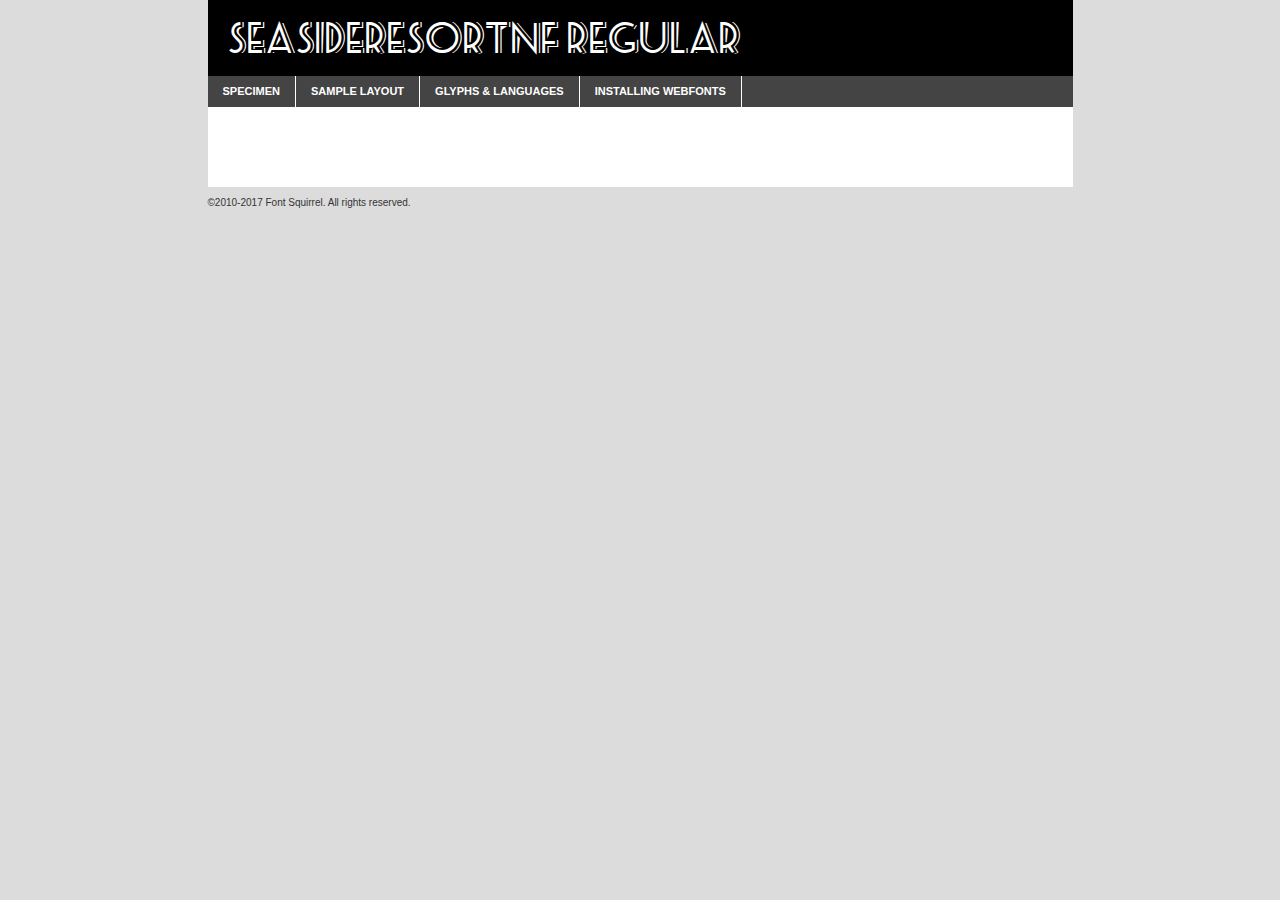
<file: fonts/fonts/seasrn__-demo.html>
<!DOCTYPE html PUBLIC "-//W3C//DTD XHTML 1.0 Transitional//EN"
        "http://www.w3.org/TR/xhtml1/DTD/xhtml1-transitional.dtd">

<html xmlns="http://www.w3.org/1999/xhtml" xml:lang="en" lang="en">
<head>
    <meta http-equiv="Content-Type" content="text/html; charset=utf-8"/>
    <script src="http://ajax.googleapis.com/ajax/libs/jquery/1.7.2/jquery.min.js" type="text/javascript" charset="utf-8"></script>
    <script type="text/javascript">
		(function($) {
			$.fn.easyTabs = function(option) {
				var param = jQuery.extend({ fadeSpeed: 'fast', defaultContent: 1, activeClass: 'active' }, option);
				$(this).each(function() {
					var thisId = '#' + this.id;
					if ( param.defaultContent == '' )
					{
						param.defaultContent = 1;
					}
					if ( typeof param.defaultContent == 'number' )
					{
						var defaultTab = $(thisId + ' .tabs li:eq(' + (param.defaultContent - 1) + ') a').attr('href').substr(1);
					}
					else
					{
						var defaultTab = param.defaultContent;
					}
					$(thisId + ' .tabs li a').each(function() {
						var tabToHide = $(this).attr('href').substr(1);
						$('#' + tabToHide).addClass('easytabs-tab-content');
					});
					hideAll();
					changeContent(defaultTab);

					function hideAll() {$(thisId + ' .easytabs-tab-content').hide();}

					function changeContent(tabId)
					{
						hideAll();
						$(thisId + ' .tabs li').removeClass(param.activeClass);
						$(thisId + ' .tabs li a[href=#' + tabId + ']').closest('li').addClass(param.activeClass);
						if ( param.fadeSpeed != 'none' )
						{
							$(thisId + ' #' + tabId).fadeIn(param.fadeSpeed);
						}
						else
						{
							$(thisId + ' #' + tabId).show();
						}
					}

					$(thisId + ' .tabs li').click(function() {
						var tabId = $(this).find('a').attr('href').substr(1);
						changeContent(tabId);
						return false;
					});
				});
			}
		})(jQuery);
    </script>
    <link rel="stylesheet" href="specimen_files/specimen_stylesheet.css" type="text/css" charset="utf-8"/>
    <link rel="stylesheet" href="stylesheet.css" type="text/css" charset="utf-8"/>

    <style type="text/css">
        		body {
			font-family: 'seasideresortnfregular';
        		}

            </style>

    <title>SeasideResortNF Regular Specimen</title>


    <script type="text/javascript" charset="utf-8">
		$(document).ready(function() {
			$('#container').easyTabs({ defaultContent: 1 });
		});
    </script>
</head>

<body>
<div id="container">
    <div id="header">
		SeasideResortNF Regular    </div>
    <ul class="tabs">
        <li><a href="#specimen">Specimen</a></li>
        <li><a href="#layout">Sample Layout</a></li>
                <li><a href="#glyphs">Glyphs &amp; Languages</a></li>
        <li><a href="#installing">Installing Webfonts</a></li>

    </ul>

    <div id="main_content">


        <div id="specimen">

            <div class="section">
                <div class="grid12 firstcol">
                    <div class="huge">AaBb</div>
                </div>
            </div>

            <div class="section">
                <div class="glyph_range">A&#x200B;B&#x200b;C&#x200b;D&#x200b;E&#x200b;F&#x200b;G&#x200b;H&#x200b;I&#x200b;J&#x200b;K&#x200b;L&#x200b;M&#x200b;N&#x200b;O&#x200b;P&#x200b;Q&#x200b;R&#x200b;S&#x200b;T&#x200b;U&#x200b;V&#x200b;W&#x200b;X&#x200b;Y&#x200b;Z&#x200b;a&#x200b;b&#x200b;c&#x200b;d&#x200b;e&#x200b;f&#x200b;g&#x200b;h&#x200b;i&#x200b;j&#x200b;k&#x200b;l&#x200b;m&#x200b;n&#x200b;o&#x200b;p&#x200b;q&#x200b;r&#x200b;s&#x200b;t&#x200b;u&#x200b;v&#x200b;w&#x200b;x&#x200b;y&#x200b;z&#x200b;1&#x200b;2&#x200b;3&#x200b;4&#x200b;5&#x200b;6&#x200b;7&#x200b;8&#x200b;9&#x200b;0&#x200b;&amp;&#x200b;.&#x200b;,&#x200b;?&#x200b;!&#x200b;&#64;&#x200b;(&#x200b;)&#x200b;#&#x200b;$&#x200b;%&#x200b;*&#x200b;+&#x200b;-&#x200b;=&#x200b;:&#x200b;;</div>
            </div>
            <div class="section">
                <div class="grid12 firstcol">
                    <table class="sample_table">
                        <tr>
                            <td>10</td>
                            <td class="size10">abcdefghijklmnopqrstuvwxyzABCDEFGHIJKLMNOPQRSTUVWXYZ0123456789abcdefghijklmnopqrstuvwxyzABCDEFGHIJKLMNOPQRSTUVWXYZ0123456789abcdefghijklmnopqrstuvwxyzABCDEFGHIJKLMNOPQRSTUVWXYZ</td>
                        </tr>
                        <tr>
                            <td>11</td>
                            <td class="size11">abcdefghijklmnopqrstuvwxyzABCDEFGHIJKLMNOPQRSTUVWXYZ0123456789abcdefghijklmnopqrstuvwxyzABCDEFGHIJKLMNOPQRSTUVWXYZ0123456789abcdefghijklmnopqrstuvwxyzABCDEFGHIJKLMNOPQRSTUVWXYZ</td>
                        </tr>
                        <tr>
                            <td>12</td>
                            <td class="size12">abcdefghijklmnopqrstuvwxyzABCDEFGHIJKLMNOPQRSTUVWXYZ0123456789abcdefghijklmnopqrstuvwxyzABCDEFGHIJKLMNOPQRSTUVWXYZ0123456789abcdefghijklmnopqrstuvwxyzABCDEFGHIJKLMNOPQRSTUVWXYZ</td>
                        </tr>
                        <tr>
                            <td>13</td>
                            <td class="size13">abcdefghijklmnopqrstuvwxyzABCDEFGHIJKLMNOPQRSTUVWXYZ0123456789abcdefghijklmnopqrstuvwxyzABCDEFGHIJKLMNOPQRSTUVWXYZ0123456789abcdefghijklmnopqrstuvwxyzABCDEFGHIJKLMNOPQRSTUVWXYZ</td>
                        </tr>
                        <tr>
                            <td>14</td>
                            <td class="size14">abcdefghijklmnopqrstuvwxyzABCDEFGHIJKLMNOPQRSTUVWXYZ0123456789abcdefghijklmnopqrstuvwxyzABCDEFGHIJKLMNOPQRSTUVWXYZ0123456789abcdefghijklmnopqrstuvwxyzABCDEFGHIJKLMNOPQRSTUVWXYZ</td>
                        </tr>
                        <tr>
                            <td>16</td>
                            <td class="size16">abcdefghijklmnopqrstuvwxyzABCDEFGHIJKLMNOPQRSTUVWXYZ0123456789abcdefghijklmnopqrstuvwxyzABCDEFGHIJKLMNOPQRSTUVWXYZ</td>
                        </tr>
                        <tr>
                            <td>18</td>
                            <td class="size18">abcdefghijklmnopqrstuvwxyzABCDEFGHIJKLMNOPQRSTUVWXYZ0123456789abcdefghijklmnopqrstuvwxyzABCDEFGHIJKLMNOPQRSTUVWXYZ</td>
                        </tr>
                        <tr>
                            <td>20</td>
                            <td class="size20">abcdefghijklmnopqrstuvwxyzABCDEFGHIJKLMNOPQRSTUVWXYZ0123456789abcdefghijklmnopqrstuvwxyzABCDEFGHIJKLMNOPQRSTUVWXYZ</td>
                        </tr>
                        <tr>
                            <td>24</td>
                            <td class="size24">abcdefghijklmnopqrstuvwxyzABCDEFGHIJKLMNOPQRSTUVWXYZ0123456789abcdefghijklmnopqrstuvwxyzABCDEFGHIJKLMNOPQRSTUVWXYZ</td>
                        </tr>
                        <tr>
                            <td>30</td>
                            <td class="size30">abcdefghijklmnopqrstuvwxyzABCDEFGHIJKLMNOPQRSTUVWXYZ0123456789abcdefghijklmnopqrstuvwxyzABCDEFGHIJKLMNOPQRSTUVWXYZ</td>
                        </tr>
                        <tr>
                            <td>36</td>
                            <td class="size36">abcdefghijklmnopqrstuvwxyzABCDEFGHIJKLMNOPQRSTUVWXYZ0123456789abcdefghijklmnopqrstuvwxyzABCDEFGHIJKLMNOPQRSTUVWXYZ</td>
                        </tr>
                        <tr>
                            <td>48</td>
                            <td class="size48">abcdefghijklmnopqrstuvwxyzABCDEFGHIJKLMNOPQRSTUVWXYZ0123456789abcdefghijklmnopqrstuvwxyzABCDEFGHIJKLMNOPQRSTUVWXYZ</td>
                        </tr>
                        <tr>
                            <td>60</td>
                            <td class="size60">abcdefghijklmnopqrstuvwxyzABCDEFGHIJKLMNOPQRSTUVWXYZ0123456789abcdefghijklmnopqrstuvwxyzABCDEFGHIJKLMNOPQRSTUVWXYZ</td>
                        </tr>
                        <tr>
                            <td>72</td>
                            <td class="size72">abcdefghijklmnopqrstuvwxyzABCDEFGHIJKLMNOPQRSTUVWXYZ0123456789abcdefghijklmnopqrstuvwxyzABCDEFGHIJKLMNOPQRSTUVWXYZ</td>
                        </tr>
                        <tr>
                            <td>90</td>
                            <td class="size90">abcdefghijklmnopqrstuvwxyzABCDEFGHIJKLMNOPQRSTUVWXYZ0123456789abcdefghijklmnopqrstuvwxyzABCDEFGHIJKLMNOPQRSTUVWXYZ</td>
                        </tr>
                    </table>

                </div>

            </div>


            <div class="section" id="bodycomparison">


                <div id="xheight">
                    <div class="fontbody">&#x25FC;&#x25FC;&#x25FC;&#x25FC;&#x25FC;&#x25FC;&#x25FC;&#x25FC;&#x25FC;&#x25FC;&#x25FC;&#x25FC;&#x25FC;&#x25FC;&#x25FC;&#x25FC;&#x25FC;&#x25FC;&#x25FC;&#x25FC;&#x25FC;&#x25FC;&#x25FC;&#x25FC;&#x25FC;&#x25FC;&#x25FC;&#x25FC;&#x25FC;&#x25FC;&#x25FC;&#x25FC;&#x25FC;&#x25FC;&#x25FC;&#x25FC;&#x25FC;&#x25FC;&#x25FC;&#x25FC;&#x25FC;&#x25FC;&#x25FC;&#x25FC;&#x25FC;&#x25FC;&#x25FC;&#x25FC;&#x25FC;&#x25FC;&#x25FC;&#x25FC;&#x25FC;&#x25FC;&#x25FC;&#x25FC;&#x25FC;&#x25FC;&#x25FC;&#x25FC;&#x25FC;&#x25FC;&#x25FC;&#x25FC;&#x25FC;&#x25FC;&#x25FC;&#x25FC;&#x25FC;&#x25FC;&#x25FC;&#x25FC;&#x25FC;&#x25FC;&#x25FC;&#x25FC;&#x25FC;&#x25FC;&#x25FC;&#x25FC;&#x25FC;&#x25FC;&#x25FC;&#x25FC;&#x25FC;&#x25FC;&#x25FC;&#x25FC;&#x25FC;&#x25FC;&#x25FC;&#x25FC;&#x25FC;&#x25FC;&#x25FC;&#x25FC;&#x25FC;&#x25FC;&#x25FC;body</div>
                    <div class="arialbody">body</div>
                    <div class="verdanabody">body</div>
                    <div class="georgiabody">body</div>
                </div>
                <div class="fontbody" style="z-index:1">
                    body<span>SeasideResortNF Regular</span>
                </div>
                <div class="arialbody" style="z-index:1">
                    body<span>Arial</span>
                </div>
                <div class="verdanabody" style="z-index:1">
                    body<span>Verdana</span>
                </div>
                <div class="georgiabody" style="z-index:1">
                    body<span>Georgia</span>
                </div>


            </div>


            <div class="section psample psample_row1" id="">

                <div class="grid2 firstcol">
                    <p class="size10"><span>10.</span>Aenean lacinia bibendum nulla sed consectetur. Fusce dapibus, tellus ac cursus commodo, tortor mauris condimentum nibh, ut fermentum massa justo sit amet risus. Nullam id dolor id nibh ultricies vehicula ut id elit. Cum sociis natoque penatibus et magnis dis parturient montes, nascetur ridiculus mus. Nulla vitae elit libero, a pharetra augue.</p>

                </div>
                <div class="grid3">
                    <p class="size11"><span>11.</span>Aenean lacinia bibendum nulla sed consectetur. Fusce dapibus, tellus ac cursus commodo, tortor mauris condimentum nibh, ut fermentum massa justo sit amet risus. Nullam id dolor id nibh ultricies vehicula ut id elit. Cum sociis natoque penatibus et magnis dis parturient montes, nascetur ridiculus mus. Nulla vitae elit libero, a pharetra augue.</p>

                </div>
                <div class="grid3">
                    <p class="size12"><span>12.</span>Aenean lacinia bibendum nulla sed consectetur. Fusce dapibus, tellus ac cursus commodo, tortor mauris condimentum nibh, ut fermentum massa justo sit amet risus. Nullam id dolor id nibh ultricies vehicula ut id elit. Cum sociis natoque penatibus et magnis dis parturient montes, nascetur ridiculus mus. Nulla vitae elit libero, a pharetra augue.</p>

                </div>
                <div class="grid4">
                    <p class="size13"><span>13.</span>Aenean lacinia bibendum nulla sed consectetur. Fusce dapibus, tellus ac cursus commodo, tortor mauris condimentum nibh, ut fermentum massa justo sit amet risus. Nullam id dolor id nibh ultricies vehicula ut id elit. Cum sociis natoque penatibus et magnis dis parturient montes, nascetur ridiculus mus. Nulla vitae elit libero, a pharetra augue.</p>

                </div>
                <div class="white_blend"></div>

            </div>
            <div class="section psample psample_row2" id="">
                <div class="grid3 firstcol">
                    <p class="size14"><span>14.</span>Aenean lacinia bibendum nulla sed consectetur. Fusce dapibus, tellus ac cursus commodo, tortor mauris condimentum nibh, ut fermentum massa justo sit amet risus. Nullam id dolor id nibh ultricies vehicula ut id elit. Cum sociis natoque penatibus et magnis dis parturient montes, nascetur ridiculus mus. Nulla vitae elit libero, a pharetra augue.</p>

                </div>
                <div class="grid4">
                    <p class="size16"><span>16.</span>Aenean lacinia bibendum nulla sed consectetur. Fusce dapibus, tellus ac cursus commodo, tortor mauris condimentum nibh, ut fermentum massa justo sit amet risus. Nullam id dolor id nibh ultricies vehicula ut id elit. Cum sociis natoque penatibus et magnis dis parturient montes, nascetur ridiculus mus. Nulla vitae elit libero, a pharetra augue.</p>

                </div>
                <div class="grid5">
                    <p class="size18"><span>18.</span>Aenean lacinia bibendum nulla sed consectetur. Fusce dapibus, tellus ac cursus commodo, tortor mauris condimentum nibh, ut fermentum massa justo sit amet risus. Nullam id dolor id nibh ultricies vehicula ut id elit. Cum sociis natoque penatibus et magnis dis parturient montes, nascetur ridiculus mus. Nulla vitae elit libero, a pharetra augue.</p>

                </div>

                <div class="white_blend"></div>

            </div>

            <div class="section psample psample_row3" id="">
                <div class="grid5 firstcol">
                    <p class="size20"><span>20.</span>Aenean lacinia bibendum nulla sed consectetur. Fusce dapibus, tellus ac cursus commodo, tortor mauris condimentum nibh, ut fermentum massa justo sit amet risus. Nullam id dolor id nibh ultricies vehicula ut id elit. Cum sociis natoque penatibus et magnis dis parturient montes, nascetur ridiculus mus. Nulla vitae elit libero, a pharetra augue.</p>
                </div>
                <div class="grid7">
                    <p class="size24"><span>24.</span>Aenean lacinia bibendum nulla sed consectetur. Fusce dapibus, tellus ac cursus commodo, tortor mauris condimentum nibh, ut fermentum massa justo sit amet risus. Nullam id dolor id nibh ultricies vehicula ut id elit. Cum sociis natoque penatibus et magnis dis parturient montes, nascetur ridiculus mus. Nulla vitae elit libero, a pharetra augue.</p>
                </div>

                <div class="white_blend"></div>

            </div>

            <div class="section psample psample_row4" id="">
                <div class="grid12 firstcol">
                    <p class="size30"><span>30.</span>Aenean lacinia bibendum nulla sed consectetur. Fusce dapibus, tellus ac cursus commodo, tortor mauris condimentum nibh, ut fermentum massa justo sit amet risus. Nullam id dolor id nibh ultricies vehicula ut id elit. Cum sociis natoque penatibus et magnis dis parturient montes, nascetur ridiculus mus. Nulla vitae elit libero, a pharetra augue.</p>
                </div>
                <div class="white_blend"></div>

            </div>


            <div class="section psample psample_row1 fullreverse">
                <div class="grid2 firstcol">
                    <p class="size10"><span>10.</span>Aenean lacinia bibendum nulla sed consectetur. Fusce dapibus, tellus ac cursus commodo, tortor mauris condimentum nibh, ut fermentum massa justo sit amet risus. Nullam id dolor id nibh ultricies vehicula ut id elit. Cum sociis natoque penatibus et magnis dis parturient montes, nascetur ridiculus mus. Nulla vitae elit libero, a pharetra augue.</p>

                </div>
                <div class="grid3">
                    <p class="size11"><span>11.</span>Aenean lacinia bibendum nulla sed consectetur. Fusce dapibus, tellus ac cursus commodo, tortor mauris condimentum nibh, ut fermentum massa justo sit amet risus. Nullam id dolor id nibh ultricies vehicula ut id elit. Cum sociis natoque penatibus et magnis dis parturient montes, nascetur ridiculus mus. Nulla vitae elit libero, a pharetra augue.</p>

                </div>
                <div class="grid3">
                    <p class="size12"><span>12.</span>Aenean lacinia bibendum nulla sed consectetur. Fusce dapibus, tellus ac cursus commodo, tortor mauris condimentum nibh, ut fermentum massa justo sit amet risus. Nullam id dolor id nibh ultricies vehicula ut id elit. Cum sociis natoque penatibus et magnis dis parturient montes, nascetur ridiculus mus. Nulla vitae elit libero, a pharetra augue.</p>

                </div>
                <div class="grid4">
                    <p class="size13"><span>13.</span>Aenean lacinia bibendum nulla sed consectetur. Fusce dapibus, tellus ac cursus commodo, tortor mauris condimentum nibh, ut fermentum massa justo sit amet risus. Nullam id dolor id nibh ultricies vehicula ut id elit. Cum sociis natoque penatibus et magnis dis parturient montes, nascetur ridiculus mus. Nulla vitae elit libero, a pharetra augue.</p>

                </div>
                <div class="black_blend"></div>

            </div>

            <div class="section psample psample_row2 fullreverse">
                <div class="grid3 firstcol">
                    <p class="size14"><span>14.</span>Aenean lacinia bibendum nulla sed consectetur. Fusce dapibus, tellus ac cursus commodo, tortor mauris condimentum nibh, ut fermentum massa justo sit amet risus. Nullam id dolor id nibh ultricies vehicula ut id elit. Cum sociis natoque penatibus et magnis dis parturient montes, nascetur ridiculus mus. Nulla vitae elit libero, a pharetra augue.</p>

                </div>
                <div class="grid4">
                    <p class="size16"><span>16.</span>Aenean lacinia bibendum nulla sed consectetur. Fusce dapibus, tellus ac cursus commodo, tortor mauris condimentum nibh, ut fermentum massa justo sit amet risus. Nullam id dolor id nibh ultricies vehicula ut id elit. Cum sociis natoque penatibus et magnis dis parturient montes, nascetur ridiculus mus. Nulla vitae elit libero, a pharetra augue.</p>

                </div>
                <div class="grid5">
                    <p class="size18"><span>18.</span>Aenean lacinia bibendum nulla sed consectetur. Fusce dapibus, tellus ac cursus commodo, tortor mauris condimentum nibh, ut fermentum massa justo sit amet risus. Nullam id dolor id nibh ultricies vehicula ut id elit. Cum sociis natoque penatibus et magnis dis parturient montes, nascetur ridiculus mus. Nulla vitae elit libero, a pharetra augue.</p>

                </div>
                <div class="black_blend"></div>

            </div>

            <div class="section psample fullreverse psample_row3" id="">
                <div class="grid5 firstcol">
                    <p class="size20"><span>20.</span>Aenean lacinia bibendum nulla sed consectetur. Fusce dapibus, tellus ac cursus commodo, tortor mauris condimentum nibh, ut fermentum massa justo sit amet risus. Nullam id dolor id nibh ultricies vehicula ut id elit. Cum sociis natoque penatibus et magnis dis parturient montes, nascetur ridiculus mus. Nulla vitae elit libero, a pharetra augue.</p>
                </div>
                <div class="grid7">
                    <p class="size24"><span>24.</span>Aenean lacinia bibendum nulla sed consectetur. Fusce dapibus, tellus ac cursus commodo, tortor mauris condimentum nibh, ut fermentum massa justo sit amet risus. Nullam id dolor id nibh ultricies vehicula ut id elit. Cum sociis natoque penatibus et magnis dis parturient montes, nascetur ridiculus mus. Nulla vitae elit libero, a pharetra augue.</p>
                </div>

                <div class="black_blend"></div>

            </div>

            <div class="section psample fullreverse psample_row4" id="" style="border-bottom: 20px #000 solid;">
                <div class="grid12 firstcol">
                    <p class="size30"><span>30.</span>Aenean lacinia bibendum nulla sed consectetur. Fusce dapibus, tellus ac cursus commodo, tortor mauris condimentum nibh, ut fermentum massa justo sit amet risus. Nullam id dolor id nibh ultricies vehicula ut id elit. Cum sociis natoque penatibus et magnis dis parturient montes, nascetur ridiculus mus. Nulla vitae elit libero, a pharetra augue.</p>
                </div>
                <div class="black_blend"></div>

            </div>


        </div>

        <div id="layout">

            <div class="section">

                <div class="grid12 firstcol">
                    <h1>Lorem Ipsum Dolor</h1>
                    <h2>Etiam porta sem malesuada magna mollis euismod</h2>

                    <p class="byline">By <a href="#link">Aenean Lacinia</a></p>
                </div>
            </div>
            <div class="section">
                <div class="grid8 firstcol">
                    <p class="large">Donec sed odio dui. Morbi leo risus, porta ac consectetur ac, vestibulum at eros. Fusce dapibus, tellus ac cursus commodo, tortor mauris condimentum nibh, ut fermentum massa justo sit amet risus. </p>


                    <h3>Pellentesque ornare sem</h3>

                    <p>Maecenas sed diam eget risus varius blandit sit amet non magna. Maecenas faucibus mollis interdum. Donec ullamcorper nulla non metus auctor fringilla. Nullam id dolor id nibh ultricies vehicula ut id elit. Nullam id dolor id nibh ultricies vehicula ut id elit. </p>

                    <p>Aenean eu leo quam. Pellentesque ornare sem lacinia quam venenatis vestibulum. Lorem ipsum dolor sit amet, consectetur adipiscing elit. Cum sociis natoque penatibus et magnis dis parturient montes, nascetur ridiculus mus. </p>

                    <p>Nulla vitae elit libero, a pharetra augue. Praesent commodo cursus magna, vel scelerisque nisl consectetur et. Aenean lacinia bibendum nulla sed consectetur. </p>

                    <p>Nullam quis risus eget urna mollis ornare vel eu leo. Nullam quis risus eget urna mollis ornare vel eu leo. Maecenas sed diam eget risus varius blandit sit amet non magna. Donec ullamcorper nulla non metus auctor fringilla. </p>

                    <h3>Cras mattis consectetur</h3>

                    <p>Aenean eu leo quam. Pellentesque ornare sem lacinia quam venenatis vestibulum. Aenean lacinia bibendum nulla sed consectetur. Integer posuere erat a ante venenatis dapibus posuere velit aliquet. Cras mattis consectetur purus sit amet fermentum. </p>

                    <p>Nullam id dolor id nibh ultricies vehicula ut id elit. Nullam quis risus eget urna mollis ornare vel eu leo. Cras mattis consectetur purus sit amet fermentum.</p>
                </div>

                <div class="grid4 sidebar">

                    <div class="box reverse">
                        <p class="last">Nullam quis risus eget urna mollis ornare vel eu leo. Donec ullamcorper nulla non metus auctor fringilla. Cras mattis consectetur purus sit amet fermentum. Sed posuere consectetur est at lobortis. Lorem ipsum dolor sit amet, consectetur adipiscing elit. </p>
                    </div>

                    <p class="caption">Maecenas sed diam eget risus varius.</p>

                    <p>Vestibulum id ligula porta felis euismod semper. Integer posuere erat a ante venenatis dapibus posuere velit aliquet. Vestibulum id ligula porta felis euismod semper. Sed posuere consectetur est at lobortis. Maecenas sed diam eget risus varius blandit sit amet non magna. Fusce dapibus, tellus ac cursus commodo, tortor mauris condimentum nibh, ut fermentum massa justo sit amet risus. </p>


                    <p>Duis mollis, est non commodo luctus, nisi erat porttitor ligula, eget lacinia odio sem nec elit. Aenean lacinia bibendum nulla sed consectetur. Vivamus sagittis lacus vel augue laoreet rutrum faucibus dolor auctor. Aenean lacinia bibendum nulla sed consectetur. Nullam quis risus eget urna mollis ornare vel eu leo. </p>

                    <p>Praesent commodo cursus magna, vel scelerisque nisl consectetur et. Donec ullamcorper nulla non metus auctor fringilla. Maecenas faucibus mollis interdum. Fusce dapibus, tellus ac cursus commodo, tortor mauris condimentum nibh, ut fermentum massa justo sit amet risus. </p>

                </div>
            </div>

        </div>


		

        <div id="glyphs">
            <div class="section">
                <div class="grid12 firstcol">

                    <h1>Language Support</h1>
                    <p>The subset of SeasideResortNF Regular in this kit supports the following languages:<br/>

						Albanian, Basque, Breton, Chamorro, Danish, Dutch, English, Faroese, Finnish, French, Frisian, Galician, German, Icelandic, Italian, Malagasy, Norwegian, Portuguese, Spanish, Alsatian, Aragonese, Arapaho, Arrernte, Asturian, Aymara, Bislama, Cebuano, Corsican, Fijian, French_creole, Genoese, Gilbertese, Greenlandic, Haitian_creole, Hiligaynon, Hmong, Hopi, Ibanag, Iloko_ilokano, Indonesian, Interglossa_glosa, Interlingua, Irish_gaelic, Jerriais, Lojban, Lombard, Luxembourgeois, Manx, Mohawk, Norfolk_pitcairnese, Occitan, Oromo, Pangasinan, Papiamento, Piedmontese, Potawatomi, Rhaeto-romance, Romansh, Rotokas, Sami_lule, Samoan, Sardinian, Scots_gaelic, Seychelles_creole, Shona, Sicilian, Somali, Southern_ndebele, Swahili, Swati_swazi, Tagalog_filipino_pilipino, Tetum, Tok_pisin, Uyghur_latinized, Volapuk, Walloon, Warlpiri, Xhosa, Yapese, Zulu, Latinbasic, Ubasic, Demo                    </p>
                    <h1>Glyph Chart</h1>
                    <p>The subset of SeasideResortNF Regular in this kit includes all the glyphs listed below. Unicode entities are included above each glyph to help you insert individual characters into your layout.</p>
                    <div id="glyph_chart">

						                            							                                <div><p>&amp;#13;</p>&#13;</div>
																				                                <div><p>&amp;#32;</p>&#32;</div>
																				                                <div><p>&amp;#33;</p>&#33;</div>
																				                                <div><p>&amp;#34;</p>&#34;</div>
																				                                <div><p>&amp;#35;</p>&#35;</div>
																				                                <div><p>&amp;#36;</p>&#36;</div>
																				                                <div><p>&amp;#37;</p>&#37;</div>
																				                                <div><p>&amp;#38;</p>&#38;</div>
																				                                <div><p>&amp;#39;</p>&#39;</div>
																				                                <div><p>&amp;#40;</p>&#40;</div>
																				                                <div><p>&amp;#41;</p>&#41;</div>
																				                                <div><p>&amp;#42;</p>&#42;</div>
																				                                <div><p>&amp;#43;</p>&#43;</div>
																				                                <div><p>&amp;#44;</p>&#44;</div>
																				                                <div><p>&amp;#45;</p>&#45;</div>
																				                                <div><p>&amp;#46;</p>&#46;</div>
																				                                <div><p>&amp;#47;</p>&#47;</div>
																				                                <div><p>&amp;#48;</p>&#48;</div>
																				                                <div><p>&amp;#49;</p>&#49;</div>
																				                                <div><p>&amp;#50;</p>&#50;</div>
																				                                <div><p>&amp;#51;</p>&#51;</div>
																				                                <div><p>&amp;#52;</p>&#52;</div>
																				                                <div><p>&amp;#53;</p>&#53;</div>
																				                                <div><p>&amp;#54;</p>&#54;</div>
																				                                <div><p>&amp;#55;</p>&#55;</div>
																				                                <div><p>&amp;#56;</p>&#56;</div>
																				                                <div><p>&amp;#57;</p>&#57;</div>
																				                                <div><p>&amp;#58;</p>&#58;</div>
																				                                <div><p>&amp;#59;</p>&#59;</div>
																				                                <div><p>&amp;#60;</p>&#60;</div>
																				                                <div><p>&amp;#61;</p>&#61;</div>
																				                                <div><p>&amp;#62;</p>&#62;</div>
																				                                <div><p>&amp;#63;</p>&#63;</div>
																				                                <div><p>&amp;#64;</p>&#64;</div>
																				                                <div><p>&amp;#65;</p>&#65;</div>
																				                                <div><p>&amp;#66;</p>&#66;</div>
																				                                <div><p>&amp;#67;</p>&#67;</div>
																				                                <div><p>&amp;#68;</p>&#68;</div>
																				                                <div><p>&amp;#69;</p>&#69;</div>
																				                                <div><p>&amp;#70;</p>&#70;</div>
																				                                <div><p>&amp;#71;</p>&#71;</div>
																				                                <div><p>&amp;#72;</p>&#72;</div>
																				                                <div><p>&amp;#73;</p>&#73;</div>
																				                                <div><p>&amp;#74;</p>&#74;</div>
																				                                <div><p>&amp;#75;</p>&#75;</div>
																				                                <div><p>&amp;#76;</p>&#76;</div>
																				                                <div><p>&amp;#77;</p>&#77;</div>
																				                                <div><p>&amp;#78;</p>&#78;</div>
																				                                <div><p>&amp;#79;</p>&#79;</div>
																				                                <div><p>&amp;#80;</p>&#80;</div>
																				                                <div><p>&amp;#81;</p>&#81;</div>
																				                                <div><p>&amp;#82;</p>&#82;</div>
																				                                <div><p>&amp;#83;</p>&#83;</div>
																				                                <div><p>&amp;#84;</p>&#84;</div>
																				                                <div><p>&amp;#85;</p>&#85;</div>
																				                                <div><p>&amp;#86;</p>&#86;</div>
																				                                <div><p>&amp;#87;</p>&#87;</div>
																				                                <div><p>&amp;#88;</p>&#88;</div>
																				                                <div><p>&amp;#89;</p>&#89;</div>
																				                                <div><p>&amp;#90;</p>&#90;</div>
																				                                <div><p>&amp;#91;</p>&#91;</div>
																				                                <div><p>&amp;#92;</p>&#92;</div>
																				                                <div><p>&amp;#93;</p>&#93;</div>
																				                                <div><p>&amp;#94;</p>&#94;</div>
																				                                <div><p>&amp;#95;</p>&#95;</div>
																				                                <div><p>&amp;#96;</p>&#96;</div>
																				                                <div><p>&amp;#97;</p>&#97;</div>
																				                                <div><p>&amp;#98;</p>&#98;</div>
																				                                <div><p>&amp;#99;</p>&#99;</div>
																				                                <div><p>&amp;#100;</p>&#100;</div>
																				                                <div><p>&amp;#101;</p>&#101;</div>
																				                                <div><p>&amp;#102;</p>&#102;</div>
																				                                <div><p>&amp;#103;</p>&#103;</div>
																				                                <div><p>&amp;#104;</p>&#104;</div>
																				                                <div><p>&amp;#105;</p>&#105;</div>
																				                                <div><p>&amp;#106;</p>&#106;</div>
																				                                <div><p>&amp;#107;</p>&#107;</div>
																				                                <div><p>&amp;#108;</p>&#108;</div>
																				                                <div><p>&amp;#109;</p>&#109;</div>
																				                                <div><p>&amp;#110;</p>&#110;</div>
																				                                <div><p>&amp;#111;</p>&#111;</div>
																				                                <div><p>&amp;#112;</p>&#112;</div>
																				                                <div><p>&amp;#113;</p>&#113;</div>
																				                                <div><p>&amp;#114;</p>&#114;</div>
																				                                <div><p>&amp;#115;</p>&#115;</div>
																				                                <div><p>&amp;#116;</p>&#116;</div>
																				                                <div><p>&amp;#117;</p>&#117;</div>
																				                                <div><p>&amp;#118;</p>&#118;</div>
																				                                <div><p>&amp;#119;</p>&#119;</div>
																				                                <div><p>&amp;#120;</p>&#120;</div>
																				                                <div><p>&amp;#121;</p>&#121;</div>
																				                                <div><p>&amp;#122;</p>&#122;</div>
																				                                <div><p>&amp;#123;</p>&#123;</div>
																				                                <div><p>&amp;#124;</p>&#124;</div>
																				                                <div><p>&amp;#125;</p>&#125;</div>
																				                                <div><p>&amp;#126;</p>&#126;</div>
																				                                <div><p>&amp;#160;</p>&#160;</div>
																				                                <div><p>&amp;#161;</p>&#161;</div>
																				                                <div><p>&amp;#162;</p>&#162;</div>
																				                                <div><p>&amp;#163;</p>&#163;</div>
																				                                <div><p>&amp;#164;</p>&#164;</div>
																				                                <div><p>&amp;#165;</p>&#165;</div>
																				                                <div><p>&amp;#166;</p>&#166;</div>
																				                                <div><p>&amp;#167;</p>&#167;</div>
																				                                <div><p>&amp;#168;</p>&#168;</div>
																				                                <div><p>&amp;#169;</p>&#169;</div>
																				                                <div><p>&amp;#170;</p>&#170;</div>
																				                                <div><p>&amp;#171;</p>&#171;</div>
																				                                <div><p>&amp;#172;</p>&#172;</div>
																				                                <div><p>&amp;#173;</p>&#173;</div>
																				                                <div><p>&amp;#174;</p>&#174;</div>
																				                                <div><p>&amp;#175;</p>&#175;</div>
																				                                <div><p>&amp;#176;</p>&#176;</div>
																				                                <div><p>&amp;#177;</p>&#177;</div>
																				                                <div><p>&amp;#178;</p>&#178;</div>
																				                                <div><p>&amp;#179;</p>&#179;</div>
																				                                <div><p>&amp;#180;</p>&#180;</div>
																				                                <div><p>&amp;#181;</p>&#181;</div>
																				                                <div><p>&amp;#182;</p>&#182;</div>
																				                                <div><p>&amp;#183;</p>&#183;</div>
																				                                <div><p>&amp;#184;</p>&#184;</div>
																				                                <div><p>&amp;#185;</p>&#185;</div>
																				                                <div><p>&amp;#186;</p>&#186;</div>
																				                                <div><p>&amp;#187;</p>&#187;</div>
																				                                <div><p>&amp;#188;</p>&#188;</div>
																				                                <div><p>&amp;#189;</p>&#189;</div>
																				                                <div><p>&amp;#190;</p>&#190;</div>
																				                                <div><p>&amp;#191;</p>&#191;</div>
																				                                <div><p>&amp;#192;</p>&#192;</div>
																				                                <div><p>&amp;#193;</p>&#193;</div>
																				                                <div><p>&amp;#194;</p>&#194;</div>
																				                                <div><p>&amp;#195;</p>&#195;</div>
																				                                <div><p>&amp;#196;</p>&#196;</div>
																				                                <div><p>&amp;#197;</p>&#197;</div>
																				                                <div><p>&amp;#198;</p>&#198;</div>
																				                                <div><p>&amp;#199;</p>&#199;</div>
																				                                <div><p>&amp;#200;</p>&#200;</div>
																				                                <div><p>&amp;#201;</p>&#201;</div>
																				                                <div><p>&amp;#202;</p>&#202;</div>
																				                                <div><p>&amp;#203;</p>&#203;</div>
																				                                <div><p>&amp;#204;</p>&#204;</div>
																				                                <div><p>&amp;#205;</p>&#205;</div>
																				                                <div><p>&amp;#206;</p>&#206;</div>
																				                                <div><p>&amp;#207;</p>&#207;</div>
																				                                <div><p>&amp;#208;</p>&#208;</div>
																				                                <div><p>&amp;#209;</p>&#209;</div>
																				                                <div><p>&amp;#210;</p>&#210;</div>
																				                                <div><p>&amp;#211;</p>&#211;</div>
																				                                <div><p>&amp;#212;</p>&#212;</div>
																				                                <div><p>&amp;#213;</p>&#213;</div>
																				                                <div><p>&amp;#214;</p>&#214;</div>
																				                                <div><p>&amp;#215;</p>&#215;</div>
																				                                <div><p>&amp;#216;</p>&#216;</div>
																				                                <div><p>&amp;#217;</p>&#217;</div>
																				                                <div><p>&amp;#218;</p>&#218;</div>
																				                                <div><p>&amp;#219;</p>&#219;</div>
																				                                <div><p>&amp;#220;</p>&#220;</div>
																				                                <div><p>&amp;#221;</p>&#221;</div>
																				                                <div><p>&amp;#222;</p>&#222;</div>
																				                                <div><p>&amp;#223;</p>&#223;</div>
																				                                <div><p>&amp;#224;</p>&#224;</div>
																				                                <div><p>&amp;#225;</p>&#225;</div>
																				                                <div><p>&amp;#226;</p>&#226;</div>
																				                                <div><p>&amp;#227;</p>&#227;</div>
																				                                <div><p>&amp;#228;</p>&#228;</div>
																				                                <div><p>&amp;#229;</p>&#229;</div>
																				                                <div><p>&amp;#230;</p>&#230;</div>
																				                                <div><p>&amp;#231;</p>&#231;</div>
																				                                <div><p>&amp;#232;</p>&#232;</div>
																				                                <div><p>&amp;#233;</p>&#233;</div>
																				                                <div><p>&amp;#234;</p>&#234;</div>
																				                                <div><p>&amp;#235;</p>&#235;</div>
																				                                <div><p>&amp;#236;</p>&#236;</div>
																				                                <div><p>&amp;#237;</p>&#237;</div>
																				                                <div><p>&amp;#238;</p>&#238;</div>
																				                                <div><p>&amp;#239;</p>&#239;</div>
																				                                <div><p>&amp;#240;</p>&#240;</div>
																				                                <div><p>&amp;#241;</p>&#241;</div>
																				                                <div><p>&amp;#242;</p>&#242;</div>
																				                                <div><p>&amp;#243;</p>&#243;</div>
																				                                <div><p>&amp;#244;</p>&#244;</div>
																				                                <div><p>&amp;#245;</p>&#245;</div>
																				                                <div><p>&amp;#246;</p>&#246;</div>
																				                                <div><p>&amp;#247;</p>&#247;</div>
																				                                <div><p>&amp;#248;</p>&#248;</div>
																				                                <div><p>&amp;#249;</p>&#249;</div>
																				                                <div><p>&amp;#250;</p>&#250;</div>
																				                                <div><p>&amp;#251;</p>&#251;</div>
																				                                <div><p>&amp;#252;</p>&#252;</div>
																				                                <div><p>&amp;#253;</p>&#253;</div>
																				                                <div><p>&amp;#254;</p>&#254;</div>
																				                                <div><p>&amp;#255;</p>&#255;</div>
																				                                <div><p>&amp;#338;</p>&#338;</div>
																				                                <div><p>&amp;#339;</p>&#339;</div>
																				                                <div><p>&amp;#376;</p>&#376;</div>
																				                                <div><p>&amp;#710;</p>&#710;</div>
																				                                <div><p>&amp;#732;</p>&#732;</div>
																				                                <div><p>&amp;#8192;</p>&#8192;</div>
																				                                <div><p>&amp;#8193;</p>&#8193;</div>
																				                                <div><p>&amp;#8194;</p>&#8194;</div>
																				                                <div><p>&amp;#8195;</p>&#8195;</div>
																				                                <div><p>&amp;#8196;</p>&#8196;</div>
																				                                <div><p>&amp;#8197;</p>&#8197;</div>
																				                                <div><p>&amp;#8198;</p>&#8198;</div>
																				                                <div><p>&amp;#8199;</p>&#8199;</div>
																				                                <div><p>&amp;#8200;</p>&#8200;</div>
																				                                <div><p>&amp;#8201;</p>&#8201;</div>
																				                                <div><p>&amp;#8202;</p>&#8202;</div>
																				                                <div><p>&amp;#8208;</p>&#8208;</div>
																				                                <div><p>&amp;#8209;</p>&#8209;</div>
																				                                <div><p>&amp;#8210;</p>&#8210;</div>
																				                                <div><p>&amp;#8211;</p>&#8211;</div>
																				                                <div><p>&amp;#8212;</p>&#8212;</div>
																				                                <div><p>&amp;#8216;</p>&#8216;</div>
																				                                <div><p>&amp;#8217;</p>&#8217;</div>
																				                                <div><p>&amp;#8218;</p>&#8218;</div>
																				                                <div><p>&amp;#8220;</p>&#8220;</div>
																				                                <div><p>&amp;#8221;</p>&#8221;</div>
																				                                <div><p>&amp;#8222;</p>&#8222;</div>
																				                                <div><p>&amp;#8226;</p>&#8226;</div>
																				                                <div><p>&amp;#8230;</p>&#8230;</div>
																				                                <div><p>&amp;#8239;</p>&#8239;</div>
																				                                <div><p>&amp;#8249;</p>&#8249;</div>
																				                                <div><p>&amp;#8250;</p>&#8250;</div>
																				                                <div><p>&amp;#8287;</p>&#8287;</div>
																				                                <div><p>&amp;#8364;</p>&#8364;</div>
																				                                <div><p>&amp;#8482;</p>&#8482;</div>
																				                                <div><p>&amp;#9724;</p>&#9724;</div>
																																													                    </div>
                </div>


            </div>
        </div>


        <div id="specs">

        </div>

        <div id="installing">
            <div class="section">
                <div class="grid7 firstcol">
                    <h1>Installing Webfonts</h1>

                    <p>Webfonts are supported by all major browser platforms but not all in the same way. There are currently four different font formats that must be included in order to target all browsers. This includes TTF, WOFF, EOT and SVG.</p>

                    <h2>1. Upload your webfonts</h2>
                    <p>You must upload your webfont kit to your website. They should be in or near the same directory as your CSS files.</p>

                    <h2>2. Include the webfont stylesheet</h2>
                    <p>A special CSS @font-face declaration helps the various browsers select the appropriate font it needs without causing you a bunch of headaches. Learn more about this syntax by reading the <a href="https://www.fontspring.com/blog/further-hardening-of-the-bulletproof-syntax">Fontspring blog post</a> about it. The code for it is as follows:</p>


                    <code>
                        @font-face{
                        font-family: 'MyWebFont';
                        src: url('WebFont.eot');
                        src: url('WebFont.eot?#iefix') format('embedded-opentype'),
                        url('WebFont.woff') format('woff'),
                        url('WebFont.ttf') format('truetype'),
                        url('WebFont.svg#webfont') format('svg');
                        }
                    </code>

                    <p>We've already gone ahead and generated the code for you. All you have to do is link to the stylesheet in your HTML, like this:</p>
                    <code>&lt;link rel=&quot;stylesheet&quot; href=&quot;stylesheet.css&quot; type=&quot;text/css&quot; charset=&quot;utf-8&quot; /&gt;</code>

                    <h2>3. Modify your own stylesheet</h2>
                    <p>To take advantage of your new fonts, you must tell your stylesheet to use them. Look at the original @font-face declaration above and find the property called "font-family." The name linked there will be what you use to reference the font. Prepend that webfont name to the font stack in the "font-family" property, inside the selector you want to change. For example:</p>
                    <code>p { font-family: 'WebFont', Arial, sans-serif; }</code>

                    <h2>4. Test</h2>
                    <p>Getting webfonts to work cross-browser <em>can</em> be tricky. Use the information in the sidebar to help you if you find that fonts aren't loading in a particular browser.</p>
                </div>

                <div class="grid5 sidebar">
                    <div class="box">
                        <h2>Troubleshooting<br/>Font-Face Problems</h2>
                        <p>Having trouble getting your webfonts to load in your new website? Here are some tips to sort out what might be the problem.</p>

                        <h3>Fonts not showing in any browser</h3>

                        <p>This sounds like you need to work on the plumbing. You either did not upload the fonts to the correct directory, or you did not link the fonts properly in the CSS. If you've confirmed that all this is correct and you still have a problem, take a look at your .htaccess file and see if requests are getting intercepted.</p>

                        <h3>Fonts not loading in iPhone or iPad</h3>

                        <p>The most common problem here is that you are serving the fonts from an IIS server. IIS refuses to serve files that have unknown MIME types. If that is the case, you must set the MIME type for SVG to "image/svg+xml" in the server settings. Follow these instructions from Microsoft if you need help.</p>

                        <h3>Fonts not loading in Firefox</h3>

                        <p>The primary reason for this failure? You are still using a version Firefox older than 3.5. So upgrade already! If that isn't it, then you are very likely serving fonts from a different domain. Firefox requires that all font assets be served from the same domain. Lastly it is possible that you need to add WOFF to your list of MIME types (if you are serving via IIS.)</p>

                        <h3>Fonts not loading in IE</h3>

                        <p>Are you looking at Internet Explorer on an actual Windows machine or are you cheating by using a service like Adobe BrowserLab? Many of these screenshot services do not render @font-face for IE. Best to test it on a real machine.</p>

                        <h3>Fonts not loading in IE9</h3>

                        <p>IE9, like Firefox, requires that fonts be served from the same domain as the website. Make sure that is the case.</p>
                    </div>
                </div>
            </div>

        </div>

    </div>
    <div id="footer">
        <p>&copy;2010-2017 Font Squirrel. All rights reserved.</p>
    </div>
</div>
</body>
</html>
</file>
<file: style.css>
@font-face {
    font-family: 'header_font';
    src: url('fonts/fonts/seasrn__-webfont.woff2') format('woff2'),
         url('seasrn__-webfont.woff') format('woff');
    font-weight: normal;
    font-style: normal;

}

@font-face {
    font-family: 'open_sans';
    src: url('fonts/fonts/opensans-regular-webfont.woff2') format('woff2'),
         url('opensans-regular-webfont.woff') format('woff');
    font-weight: normal;
    font-style: normal;

}

:root {
    --header_width: 30vw;
    --main_width: 70vw;
}

* {
    padding: 0;
    margin: 0;
    box-sizing: border-box;
}

body {
    display: flex;
    font-size: 16px;
}

.side-bar {
    position: relative;
    box-sizing: border-box;
    width: var(--header_width);
    overflow: hidden;
}

.side-bar > img {
    position: relative;
    left: -200px;
    height: 100vh;
}

.side-bar-header {
    position: absolute;
    top: 25vh;
    left: 0;

    width: var(--header_width);

    background-color: #562F0030;

    display: flex;
    flex-direction: column;
    justify-content: center;
    align-items: center;
}

.side-bar .logo {
    position: absolute;
    top: 0;
    left: 0;
    width: 10vw;
    height: auto;
}

.side-bar-header h1 {
    font-family: "header_font", sans-serif;
    font-size: 3em;
}

.side-bar-header h2 {
    font-family: "header_font", sans-serif;
    font-size: 1.5em;
}

.main {
    display: flex;
    flex-direction: column;

    width: var(--main_width);

    font-family: "open_sans";
    font-size: 1.5rem;

    background-color: #FFFDF1;
}

.main-header {
    padding: 10vh 10vw 5vh 3vw;
    font-size: 1.5rem;
    text-align: left;
    flex-wrap: wrap;

    border-bottom: 1px solid #562F0020;
}

.main-header p:first-child {
    margin-bottom: 2rem;
}

.form-section {
    background-color: white;
}

.form-section .warning {
    font-size: 0.8rem;
}

.form-section > p {
    padding-left: 2rem;

    font-size: 2rem;
}

.main-form > p {
    padding-left: 2rem;
    font-size: 1.2rem;
    margin-top: 1rem;
}

.main-form form {
    font-size: 1rem;
}

form p {
    display: flex;
    flex-direction: column;
    padding-top: 1rem;
    text-align: left;
}

form input {
    height: 1.5rem;

    border: 1px solid #562F00;
    border-radius: 5px;

    font-size: 1.2rem;
    font-family: "open_sans";
}

form .inputs {
    padding-left: 2rem;
    display: flex;
    gap: 5rem;
    box-shadow: 2px 2px 2px rgb(140, 140, 140);
    padding-bottom: 2rem;
}

form button {
    margin-left: 2rem;
    margin-top: 2rem;

    padding: 0.5rem 1rem;

    font-size: 1rem;
    font-family: "open_sans";

    background-color: #FF9644;

    border: 2px solid #562F00;
    border-radius: 5px;

    box-shadow: 1px 1px 3px #562F00;
}

form button:hover {
    box-shadow: 2px 2px 3px #562F00;
}
</file>
<file: fonts/fonts/stylesheet.css>
/*! Generated by Font Squirrel (https://www.fontsquirrel.com) on February 13, 2026 */



@font-face {
    font-family: 'seasideresortnfregular';
    src: url('seasrn__-webfont.woff2') format('woff2'),
         url('seasrn__-webfont.woff') format('woff');
    font-weight: normal;
    font-style: normal;

}




@font-face {
    font-family: 'open_sansregular';
    src: url('opensans-regular-webfont.woff2') format('woff2'),
         url('opensans-regular-webfont.woff') format('woff');
    font-weight: normal;
    font-style: normal;

}
</file>
<file: fonts/fonts/specimen_files/specimen_stylesheet.css>
@import url('grid_12-825-55-15.css');

/*  
	CSS Reset by Eric Meyer - Released under Public Domain
    http://meyerweb.com/eric/tools/css/reset/
*/
html, body, div, span, applet, object, iframe,
h1, h2, h3, h4, h5, h6, p, blockquote, pre,
a, abbr, acronym, address, big, cite, code,
del, dfn, em, font, img, ins, kbd, q, s, samp,
small, strike, strong, sub, sup, tt, var,
b, u, i, center, dl, dt, dd, ol, ul, li,
fieldset, form, label, legend, table,
caption, tbody, tfoot, thead, tr, th, td {
	margin:         0;
	padding:        0;
	border:         0;
	outline:        0;
	font-size:      100%;
	vertical-align: baseline;
	background:     transparent;
}

body {
	line-height: 1;
}

ol, ul {
	list-style: none;
}

blockquote, q {
	quotes: none;
}

blockquote:before, blockquote:after,
q:before, q:after {
	content: '';
	content: none;
}

:focus {
	outline: 0;
}

ins {
	text-decoration: none;
}

del {
	text-decoration: line-through;
}

table {
	border-collapse: collapse;
	border-spacing:  0;
}


body {
	color:            #000;
	background-color: #dcdcdc;
}

a {
	text-decoration: none;
	color:           #1883ba;
}

h1 {
	font-size:     32px;
	font-weight:   normal;
	font-style:    normal;
	margin-bottom: 18px;
}

h2 {
	font-size: 18px;
}

#container {
	width:  865px;
	margin: 0px auto;
}


#header {
	padding:          20px;
	font-size:        36px;
	background-color: #000;
	color:            #fff;
}

#header span {
	color: #666;
}

#main_content {
	background-color: #fff;
	padding:          60px 20px 20px;
}


#footer p {
	margin:         0;
	padding-top:    10px;
	padding-bottom: 50px;
	color:          #333;
	font:           10px Arial, sans-serif;
}

.tabs {
	width:            100%;
	height:           31px;
	background-color: #444;
}

.tabs li {
	float:            left;
	margin:           0;
	overflow:         hidden;
	background-color: #444;
}

.tabs li a {
	display:         block;
	color:           #fff;
	text-decoration: none;
	font:            bold 11px/11px 'Arial';
	text-transform:  uppercase;
	padding:         10px 15px;
	border-right:    1px solid #fff;
}

.tabs li a:hover {
	background-color: #00b3ff;

}

.tabs li.active a {
	color:            #000;
	background-color: #fff;
}


div.huge {

	font-size:      300px;
	line-height:    1em;
	padding:        0;
	letter-spacing: -.02em;
	overflow:       hidden;
}

div.glyph_range {
	font-size:   72px;
	line-height: 1.1em;
}

.size10 {
	font-size: 10px;
}

.size11 {
	font-size: 11px;
}

.size12 {
	font-size: 12px;
}

.size13 {
	font-size: 13px;
}

.size14 {
	font-size: 14px;
}

.size16 {
	font-size: 16px;
}

.size18 {
	font-size: 18px;
}

.size20 {
	font-size: 20px;
}

.size24 {
	font-size: 24px;
}

.size30 {
	font-size: 30px;
}

.size36 {
	font-size: 36px;
}

.size48 {
	font-size: 48px;
}

.size60 {
	font-size: 60px;
}

.size72 {
	font-size: 72px;
}

.size90 {
	font-size: 90px;
}


.psample_row1 {
	height: 120px;
}

.psample_row1 {
	height: 120px;
}

.psample_row2 {
	height: 160px;
}

.psample_row3 {
	height: 160px;
}

.psample_row4 {
	height: 160px;
}

.psample {
	overflow: hidden;
	position: relative;
}

.psample p {
	line-height: 1.3em;
	display:     block;
	overflow:    hidden;
	margin:      0;
}

.psample span {
	margin-right: .5em;
}

.white_blend {
	width:            100%;
	height:           61px;
	background-image: url([data-uri]);
	position:         absolute;
	bottom:           0;
}

.black_blend {
	width:            100%;
	height:           61px;
	background-image: url([data-uri]);
	position:         absolute;
	bottom:           0;
}

.fullreverse {
	background:    #000 !important;
	color:         #fff !important;
	margin-left:   -20px;
	padding-left:  20px;
	margin-right:  -20px;
	padding-right: 20px;
	padding:       20px;
	margin-bottom: 0;
}


.sample_table td {
	padding-top:    3px;
	padding-bottom: 5px;
	padding-left:   5px;
	vertical-align: middle;
	line-height:    1.2em;
}

.sample_table td:first-child {
	background-color: #eee;
	text-align:       right;
	padding-right:    5px;
	padding-left:     0;
	padding:          5px;
	font:             11px/12px 'Courier New', Courier, mono;
}

code {
	white-space:      pre;
	background-color: #eee;
	display:          block;
	padding:          10px;
	margin-bottom:    18px;
	overflow:         auto;
}


.bottom, .last {
	margin-bottom:  0 !important;
	padding-bottom: 0 !important;
}

.box {
	padding:       18px;
	margin-bottom: 18px;
	background:    #eee;
}

.reverse, .reversed {
	background: #000 !important;
	color:      #fff !important;
	border:     none !important;
}

#bodycomparison {
	position:    relative;
	overflow:    hidden;
	font-size:   72px;
	height:      90px;
	white-space: nowrap;
}

#bodycomparison div {
	font-size:   72px;
	line-height: 90px;
	display:     inline;
	margin:      0 15px 0 0;
	padding:     0;
}

#bodycomparison div span {
	font:     10px Arial;
	position: absolute;
	left:     0;
}

#xheight {
	float:       none;
	position:    absolute;
	color:       #d9f3ff;
	font-size:   72px;
	line-height: 90px;
}

.fontbody {
	position: relative;
}

.arialbody {
	font-family: Arial;
	position:    relative;
}

.verdanabody {
	font-family: Verdana;
	position:    relative;
}

.georgiabody {
	font-family: Georgia;
	position:    relative;
}

/* @group Layout page
 */

#layout h1 {
	font-size:   36px;
	line-height: 42px;
	font-weight: normal;
	font-style:  normal;
}

#layout h2 {
	font-size:   24px;
	line-height: 23px;
	font-weight: normal;
	font-style:  normal;
}

#layout h3 {
	font-size:   22px;
	line-height: 1.4em;
	margin-top:  1em;
	font-weight: normal;
	font-style:  normal;
}


#layout p.byline {
	font-size:     12px;
	margin-top:    18px;
	line-height:   12px;
	margin-bottom: 0;
}

#layout p {
	font-size:     14px;
	line-height:   21px;
	margin-bottom: .5em;
}

#layout p.large {
	font-size:   18px;
	line-height: 26px;
}

#layout .sidebar p {
	font-size:   12px;
	line-height: 1.4em;
}

#layout p.caption {
	font-size:     10px;
	margin-top:    -16px;
	margin-bottom: 18px;
}

/* @end */

/* @group Glyphs */

#glyph_chart div {
	background-color: #d9f3ff;
	color:            black;
	float:            left;
	font-size:        36px;
	height:           1.2em;
	line-height:      1.2em;
	margin-bottom:    1px;
	margin-right:     1px;
	text-align:       center;
	width:            1.2em;
	position:         relative;
	padding:          .6em .2em .2em;
}

#glyph_chart div p {
	position:         absolute;
	left:             0;
	top:              0;
	display:          block;
	text-align:       center;
	font:             bold 9px Arial, sans-serif;
	background-color: #3a768f;
	width:            100%;
	color:            #fff;
	padding:          2px 0;
}


#glyphs h1 {
	font-family: Arial, sans-serif;
}

/* @end */

/* @group Installing */

#installing {
	font: 13px Arial, sans-serif;
}

#installing p,
#glyphs p {
	line-height:   1.2em;
	margin-bottom: 18px;
	font:          13px Arial, sans-serif;
}


#installing h3 {
	font-size:  15px;
	margin-top: 18px;
}

/* @end */

#rendering h1 {
	font-family: Arial, sans-serif;
}

.render_table td {
	font:           11px 'Courier New', Courier, mono;
	vertical-align: middle;
}
</file>
